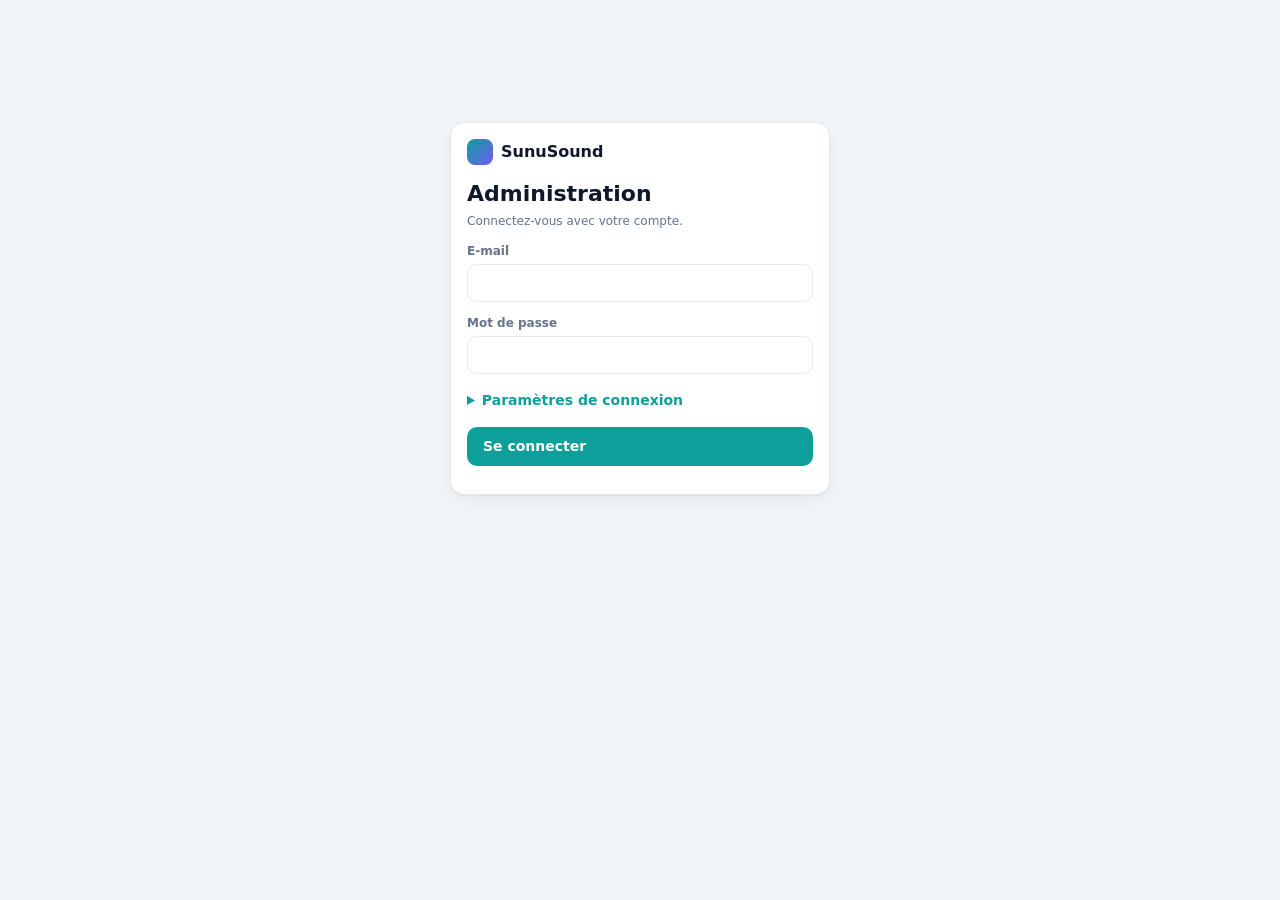
<file: app/admin/index.html>
<!doctype html><html lang="fr"><head><meta charset="utf-8"><meta name="viewport" content="width=device-width,initial-scale=1"><title>SunuSound · Mesures</title><link rel="stylesheet" href="admin.css"></head><body>
<script src="admin.js"></script>
<script>
boot({page:'mesures',roles:['tenant_admin','analyst'],ready:init});
const LAB={level_out_of_range:'Niveau hors plage plausible',inconsistent_levels:'Niveaux Lmin / LAeq / Lmax incohérents',timestamp_in_future:'Date dans le futur',measurement_too_old:'Mesure trop ancienne',gps_accuracy_too_low:'GPS trop imprécis',capture_too_short:'Capture trop courte',audio_saturation:'Micro saturé',moved_during_capture:'Déplacement pendant la mesure',uncalibrated_device:'Téléphone non calibré',neighbor_outlier:'Écart avec les zones voisines',insufficient_neighbors:'Peu de voisines pour comparer',low_score:'Score global trop bas',admin_override:"Décision d'un administrateur",peer_confirmed:'Confirmée par les analyseurs',peer_rejected:'Rejetée par les analyseurs',peer_adjusted_up:'Corrigée à la hausse (analyseurs)',peer_adjusted_down:'Corrigée à la baisse (analyseurs)'};
const SUBL={gps:'GPS',duration:'Durée',saturation:'Saturation',movement:'Immobilité',calibration:'Calibration',neighbor:'Voisines'};
const STL={pending:'En évaluation',indicative:'Indicative',rejected:'Rejetée',validated:'Validée'};
const Q={off:0,total:0,items:[],sel:new Set(),open:new Set(),st:['pending','indicative','rejected']};
const isAdmin=()=>A.me.role==='tenant_admin';
function init(){
 $('#main').innerHTML=`<h2>Validation des mesures</h2><div class="sub">Contrôlez la fiabilité des mesures envoyées par les contributeurs.</div>
 <div class="tabs"><button class="on" data-t="val">À vérifier</button><button data-t="stats">Statistiques</button></div>
 <section id="t-val"><div class="card"><div class="row"><div class="pills" id="pl">${Object.entries(STL).map(([k,v])=>`<button class="pill ${Q.st.includes(k)?'on':''}" data-st="${k}">${v}</button>`).join('')}</div><div class="sp"></div>
  <label class="f">Trier par<select id="f-sort"><option value="recent">Plus récentes</option><option value="score_asc">Score croissant</option><option value="score_desc">Score décroissant</option><option value="laeq_desc">Plus bruyantes</option></select></label>
  <label class="f">Par page<select id="f-size"><option>25</option><option selected>50</option><option>100</option><option>200</option></select></label><button class="btn" id="f-go">Appliquer</button></div>
  <details style="margin-top:8px"><summary>Plus de filtres</summary><div class="g4" style="margin-top:8px">
  <label class="f">Score min (0-1)<input id="f-smin" type="number" step="0.05" min="0" max="1"></label><label class="f">Score max (0-1)<input id="f-smax" type="number" step="0.05" min="0" max="1"></label>
  <label class="f">Téléphone<select id="f-cal"><option value="">Tous</option><option value="calibrated">Calibré</option><option value="uncalibrated">Non calibré</option></select></label>
  <label class="f">Décision<select id="f-eval"><option value="">Toutes</option><option value="auto">Automatique</option><option value="admin">Administrateur</option></select></label>
  <label class="f">Raison<select id="f-reason"><option value="">Toutes</option></select></label><label class="f">Zone (code H3)<input id="f-h3"></label>
  <label class="f">Du<input id="f-from" type="date"></label><label class="f">Au<input id="f-to" type="date"></label></div></details></div>
 <div class="card tw" style="padding:0"><table><thead><tr><th><input type="checkbox" id="all"></th><th>Date</th><th>Zone</th><th>Niveau</th><th>Fiabilité</th><th>Statut</th><th>Raisons</th><th>Décision</th><th class="adm"></th></tr></thead><tbody id="rows"></tbody></table></div>
 <div class="row" style="margin-top:10px"><span id="count" class="sub sp"></span><button class="btn sec sm" id="prev">← Précédent</button><button class="btn sec sm" id="next">Suivant →</button></div></section>
 <section id="t-stats" hidden></section>
 <div class="bulk" id="bulk" hidden><b id="b-count"></b><select id="b-status" style="width:auto"><option value="validated">Valider</option><option value="indicative">Marquer indicative</option><option value="rejected">Rejeter</option></select><input id="b-reason" placeholder="Motif (3 caractères min.)" style="flex:1;min-width:200px"><button class="btn" id="b-apply">Appliquer</button><button class="btn sec" id="b-release" title="Remet les mesures en évaluation automatique">Remettre en automatique</button><button class="btn gh" id="b-clear">Désélectionner</button></div>`;
 if(!isAdmin())$$('.adm').forEach(x=>x.remove());
 $$('.tabs button').forEach(b=>b.onclick=()=>{$$('.tabs button').forEach(x=>x.classList.toggle('on',x===b));$('#t-val').hidden=b.dataset.t!=='val';$('#t-stats').hidden=b.dataset.t!=='stats';if(b.dataset.t==='stats')loadStats();bulkUi()});
 $('#pl').onclick=e=>{const k=e.target.dataset.st;if(!k)return;Q.st=Q.st.includes(k)?Q.st.filter(x=>x!==k):[...Q.st,k];e.target.classList.toggle('on');Q.off=0;load()};
 $('#f-go').onclick=()=>{Q.off=0;load()};$('#prev').onclick=()=>{Q.off=Math.max(0,Q.off-+$('#f-size').value);load()};$('#next').onclick=()=>{Q.off+=+$('#f-size').value;load()};
 $('#all').onchange=e=>{Q.items.forEach(m=>e.target.checked?Q.sel.add(m.id):Q.sel.delete(m.id));$$('.sel').forEach(c=>c.checked=e.target.checked);bulkUi()};
 $('#rows').addEventListener('click',onRow);
 $('#b-apply').onclick=()=>{const r=$('#b-reason').value.trim();if(r.length<3)return toast('Indiquez un motif (3 caractères min.)',1);if(Q.sel.size>200)return toast('200 mesures maximum par action',1);apply([...Q.sel],$('#b-status').value,r)};
 $('#b-release').onclick=async()=>{try{const r=await api('/validation/release',{method:'POST',body:{ids:[...Q.sel]}});toast(r.released+' mesure(s) remise(s) en évaluation automatique');load()}catch(e){toast(e.message,1)}};
 $('#b-clear').onclick=()=>{Q.sel.clear();$$('.sel').forEach(c=>c.checked=false);bulkUi()};
 $('#s-days')&&0;loadReasons();load()}
async function loadReasons(){try{const s=await api('/validation/stats',{query:{days:30}});s.top_reasons.forEach(r=>$('#f-reason').append(new Option(`${LAB[r.code]||r.code} (${r.n})`,r.code)))}catch{}}
const filt=()=>({status:Q.st,min_score:$('#f-smin').value,max_score:$('#f-smax').value,calibration:$('#f-cal').value,evaluator:$('#f-eval').value,reason:$('#f-reason').value,h3_index:$('#f-h3').value.trim(),date_from:$('#f-from').value,date_to:$('#f-to').value,sort:$('#f-sort').value,limit:$('#f-size').value,offset:Q.off});
async function load(){try{const d=await api('/validation/queue',{query:filt()});Q.items=d.items;Q.total=d.total;Q.sel.clear();Q.open.clear();rows()}catch(e){toast(e.message,1)}}
const chip=s=>`<span class="chip ${s}">${STL[s]||s}</span>`;
function rows(){const size=+$('#f-size').value,b=$('#rows'),ad=isAdmin();
 b.innerHTML=Q.items.map(m=>{const rs=(m.reasons||[]).filter(r=>r.code!=='insufficient_neighbors').map(r=>`<span class="chip" title="${esc(r.reason||'')}">${esc(LAB[r.code]||r.code)}</span>`).join('')||'<span class="sub">—</span>';
  const sc=m.quality_score==null?'–':`${Math.round(m.quality_score*100)} %<div class="bt"><i style="width:${m.quality_score*100}%;background:var(--pr)"></i></div>`;
  const subs=Object.entries(m.sub_scores||{}).map(([k,v])=>`<div class="sub">${SUBL[k]||k}<b style="display:block;color:var(--tx)">${Math.round(v*100)} %</b></div>`).join('');
  const tech=[['Durée',`${m.effective_duration_seconds}/${m.duration_seconds} s`],['Précision GPS',Math.round(m.gps_accuracy_m)+' m'],['Saturation',(m.saturation_ratio*100).toFixed(1)+' %'],['Déplacement',Math.round(m.moved_distance_m)+' m'],['Lmin',m.lmin_db+' dB'],['Plage',m.day_part],['Contexte',m.noise_context||'—'],['Téléphone',m.calibration_status==='calibrated'?'Calibré':'Non calibré'],['Contributeur',m.contributor_token]].map(([k,v])=>`<div class="sub">${k}<b style="display:block;color:var(--tx)">${esc(v)}</b></div>`).join('');
  return `<tr class="r" data-id="${m.id}"><td><input type="checkbox" class="sel" ${Q.sel.has(m.id)?'checked':''}></td><td>${fd(m.measured_at)}</td><td title="${esc(m.h3_index)}">…${esc(m.h3_index.slice(-7))}</td><td><b>${m.laeq_db}</b> dB(A)<div class="sub">max ${m.lmax_db}</div></td><td style="min-width:90px">${sc}</td><td>${chip(m.quality_status)}</td><td>${rs}</td><td class="sub">${m.evaluator==='admin'?'Admin':m.evaluator==='peer'?'Analyseurs':'Auto'}</td>${ad?`<td style="white-space:nowrap"><button class="btn ok sm" data-a="validated" title="Valider">✓</button> <button class="btn wa sm" data-a="indicative" title="Indicative">~</button> <button class="btn er sm" data-a="rejected" title="Rejeter">✗</button></td>`:''}</tr>
  <tr data-det="${m.id}" hidden><td colspan="9" style="background:var(--bg)"><div class="g4">${subs}${tech}</div><div style="margin-top:8px">${(m.reasons||[]).map(r=>`<div class="sub"><b style="color:var(--tx)">${esc(LAB[r.code]||r.code)}</b> ${esc(r.reason||'')}${r.z!=null?' · écart '+r.z:''}</div>`).join('')}</div></td></tr>`}).join('')||`<tr><td colspan="9" class="empty">Aucune mesure pour ces filtres.</td></tr>`;
 $('#count').textContent=`${Q.total} mesure(s) · ${Math.min(Q.off+1,Q.total)}–${Math.min(Q.off+size,Q.total)}`;$('#prev').disabled=Q.off===0;$('#next').disabled=Q.off+size>=Q.total;$('#all').checked=false;bulkUi()}
function onRow(e){const tr=e.target.closest('tr.r');if(!tr)return;const id=tr.dataset.id;
 if(e.target.classList.contains('sel')){e.target.checked?Q.sel.add(id):Q.sel.delete(id);bulkUi();return}
 const a=e.target.closest('button[data-a]');if(a){const r=prompt('Motif de la décision (3 caractères min.)','Validation manuelle');if(r&&r.trim().length>=3)apply([id],a.dataset.a,r.trim());return}
 const d=$(`tr[data-det="${CSS.escape(id)}"]`);d.hidden=!d.hidden}
function bulkUi(){$('#bulk').hidden=!(isAdmin()&&!$('#t-val').hidden&&Q.sel.size>0);$('#b-count').textContent=Q.sel.size+' sélectionnée(s)'}
async function apply(ids,status,reason){try{const r=await api('/validation/bulk',{method:'POST',body:{ids,status,reason}});toast(r.updated+' mesure(s) mise(s) à jour');load()}catch(e){toast(e.message,1)}}
async function loadStats(){const el=$('#t-stats');el.innerHTML=`<div class="row" style="margin-top:14px"><label class="f">Période<select id="s-days"><option value="7">7 jours</option><option value="14" selected>14 jours</option><option value="30">30 jours</option><option value="90">90 jours</option></select></label></div><div id="s-body"></div>`;$('#s-days').onchange=statsBody;statsBody()}
async function statsBody(){const el=$('#s-body');let h='';
 try{const s=await api('/validation/stats',{query:{days:$('#s-days').value}});const col={validated:'#16a34a',indicative:'#d97706',rejected:'#dc2626',pending:'#64748b'};
  h+=`<div class="kpis">${Object.entries(s.totals).map(([k,v])=>kpi(STL[k],v)).join('')}${kpi('Décisions admin',s.admin_overrides)}${kpi('Bloquées > 5 min',s.pending_stuck)}</div>
  <div class="g2"><div class="card"><h3>Qualité par jour</h3>${s.days.map(d=>{const t=d.validated+d.indicative+d.rejected+d.pending;return `<div class="row" style="align-items:center;margin:4px 0;flex-wrap:nowrap"><span class="sub" style="width:80px">${d.date}</span><div style="flex:1">${Ch.stack(['validated','indicative','rejected','pending'].map(k=>({l:STL[k],v:d[k],c:col[k]})))}</div><span class="sub" style="width:36px;text-align:right">${t}</span></div>`}).join('')||'<div class="empty">Aucune donnée</div>'}</div>
  <div class="card"><h3>Raisons les plus fréquentes</h3>${Ch.bars(s.top_reasons.map(r=>({l:LAB[r.code]||r.code,v:r.n})))}</div></div>`}catch(e){h+=`<div class="empty">${esc(e.message)}</div>`}
 try{const q=await api('/quota/overview');h+=`<h4>Crédits et missions</h4><div class="kpis">${kpi('Utilisateurs avec solde',q.users)}${kpi('Solde moyen',q.avg_balance)}${kpi('Objectif moyen / jour',q.avg_daily_target)}${kpi('Besoin global',Math.round(q.context.need_global*100)+' %')}${kpi('Contributeurs actifs (7 j)',q.context.supply)}${kpi('Déficit de mesures',Math.round(q.context.deficit))}</div>`}catch{}
 try{const r=await api('/missions/ranking/active');h+=`<div class="card tw" style="padding:0"><div style="padding:14px"><h3 style="margin:0">Utilisateurs les plus actifs</h3></div><table><thead><tr><th>Pseudonyme</th><th>Score</th><th>Activité 14 j</th><th>Fiabilité</th><th>Missions réussies</th><th>Acceptation</th><th>En cours</th></tr></thead><tbody>${r.map(u=>`<tr><td>${esc(u.pseudonym)}</td><td>${Math.round(u.score*100)} %</td><td>${u.activity_14d}</td><td>${Math.round(u.reliability*100)} %</td><td>${Math.round(u.completion*100)} %</td><td>${Math.round(u.acceptance*100)} %</td><td>${u.load}</td></tr>`).join('')||'<tr><td colspan="7" class="empty">Aucun utilisateur éligible.</td></tr>'}</tbody></table></div>`}catch{}
 el.innerHTML=h}
</script></body></html>
</file>
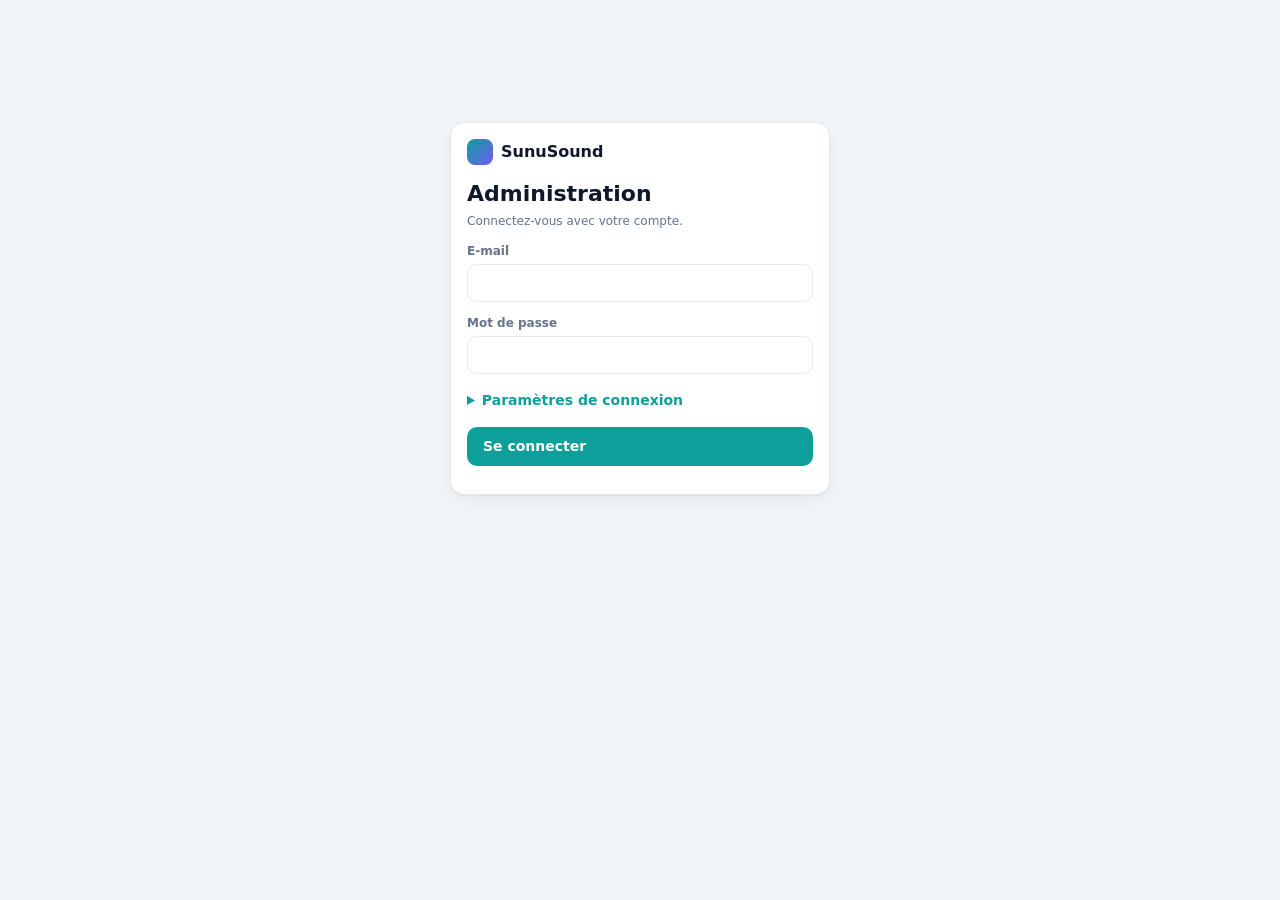
<file: app/admin/invitations.html>
<!doctype html><html lang="fr"><head><meta charset="utf-8"><meta name="viewport" content="width=device-width,initial-scale=1"><title>SunuSound · Invitations</title><link rel="stylesheet" href="admin.css"></head><body>
<script src="admin.js"></script>
<script>
boot({page:'invit',roles:['tenant_admin'],ready:init});
function init(){
 $('#main').innerHTML=`<h2>Invitations et analyseurs</h2><div class="sub">Invitez de nouveaux contributeurs et gérez les analyseurs de confiance.</div>
 <div class="card"><h3>Créer des codes d'invitation</h3><div class="row"><label class="f">Nombre de codes<input id="n" type="number" value="1" min="1" max="50" style="width:110px"></label><label class="f">Utilisations par code<input id="u" type="number" value="1" min="1" max="1000" style="width:130px"></label><label class="f">Valable (jours)<input id="d" type="number" value="30" min="1" max="365" style="width:110px"></label><label class="f sp">Note (facultatif)<input id="note" maxlength="120" placeholder="Ex : Campagne Thiès"></label><button class="btn" id="go">Créer</button></div></div>
 <div class="card tw" style="padding:0"><div style="padding:14px"><h3 style="margin:0">Codes d'invitation</h3></div><table><thead><tr><th>Code</th><th>Type</th><th>Utilisations</th><th>Expire</th><th>Statut</th><th>Note</th><th></th></tr></thead><tbody id="inv"></tbody></table></div>
 <div class="card tw" style="padding:0"><div style="padding:14px"><h3 style="margin:0">Analyseurs actifs</h3><div class="sub">Contributeurs fiables qui donnent leur avis sur les mesures proches.</div></div><table><thead><tr><th>Analyseur</th><th>Depuis</th><th>Avis (60 j)</th><th>Concordance</th><th>Suspendu jusqu'au</th><th></th></tr></thead><tbody id="an"></tbody></table></div>`;
 $('#go').onclick=async()=>{try{const r=await api('/account/invitations/admin',{method:'POST',body:{count:+$('#n').value,max_uses:+$('#u').value,ttl_days:+$('#d').value,note:$('#note').value||null}});toast(r.length+' code(s) créé(s) : '+r.map(i=>i.code).join(', '));loadInv()}catch(e){toast(e.message,1)}};
 $('#inv').onclick=async e=>{const id=e.target.dataset.id;if(!id||!confirm('Révoquer ce code ?'))return;try{await api('/account/invitations/'+id,{method:'DELETE'});loadInv()}catch(x){toast(x.message,1)}};
 $('#an').onclick=async e=>{try{if(e.target.dataset.s){await api('/analyst/admin/'+e.target.dataset.s+'/suspend',{method:'POST',body:{days:14}});toast('Suspendu 14 jours')}if(e.target.dataset.r){await api('/analyst/admin/'+e.target.dataset.r+'/reinstate',{method:'POST'});toast('Réintégré')}loadAn()}catch(x){toast(x.message,1)}};
 loadInv();loadAn()}
async function loadInv(){try{const l=await api('/account/invitations/all');$('#inv').innerHTML=l.map(i=>`<tr><td><b style="letter-spacing:.08em">${esc(i.code)}</b></td><td>${i.kind==='admin'?'Admin':'Contributeur'}</td><td>${i.uses}/${i.max_uses}</td><td>${fd(i.expires_at,0)}</td><td><span class="chip ${i.active?'active':'closed'}">${i.active?'Actif':'Inactif'}</span></td><td>${esc(i.note||'')}</td><td>${i.active?`<button class="btn er sm" data-id="${esc(i.id)}">Révoquer</button>`:''}</td></tr>`).join('')||'<tr><td colspan="7" class="empty">Aucune invitation.</td></tr>'}catch(e){toast(e.message,1)}}
async function loadAn(){try{const l=await api('/analyst/admin/list');$('#an').innerHTML=l.map(a=>`<tr><td><b>${esc(a.display_name)}</b><div class="sub">${esc(a.pseudonym)}</div></td><td>${fd(a.since,0)}</td><td>${a.votes}</td><td>${Math.round(a.agreement*100)} %</td><td>${fd(a.suspended_until,0)}</td><td style="white-space:nowrap"><button class="btn wa sm" data-s="${esc(a.user_id)}">Suspendre 14 j</button> <button class="btn sec sm" data-r="${esc(a.user_id)}">Réintégrer</button></td></tr>`).join('')||'<tr><td colspan="6" class="empty">Aucun analyseur.</td></tr>'}catch(e){toast(e.message,1)}}
</script></body></html>
</file>
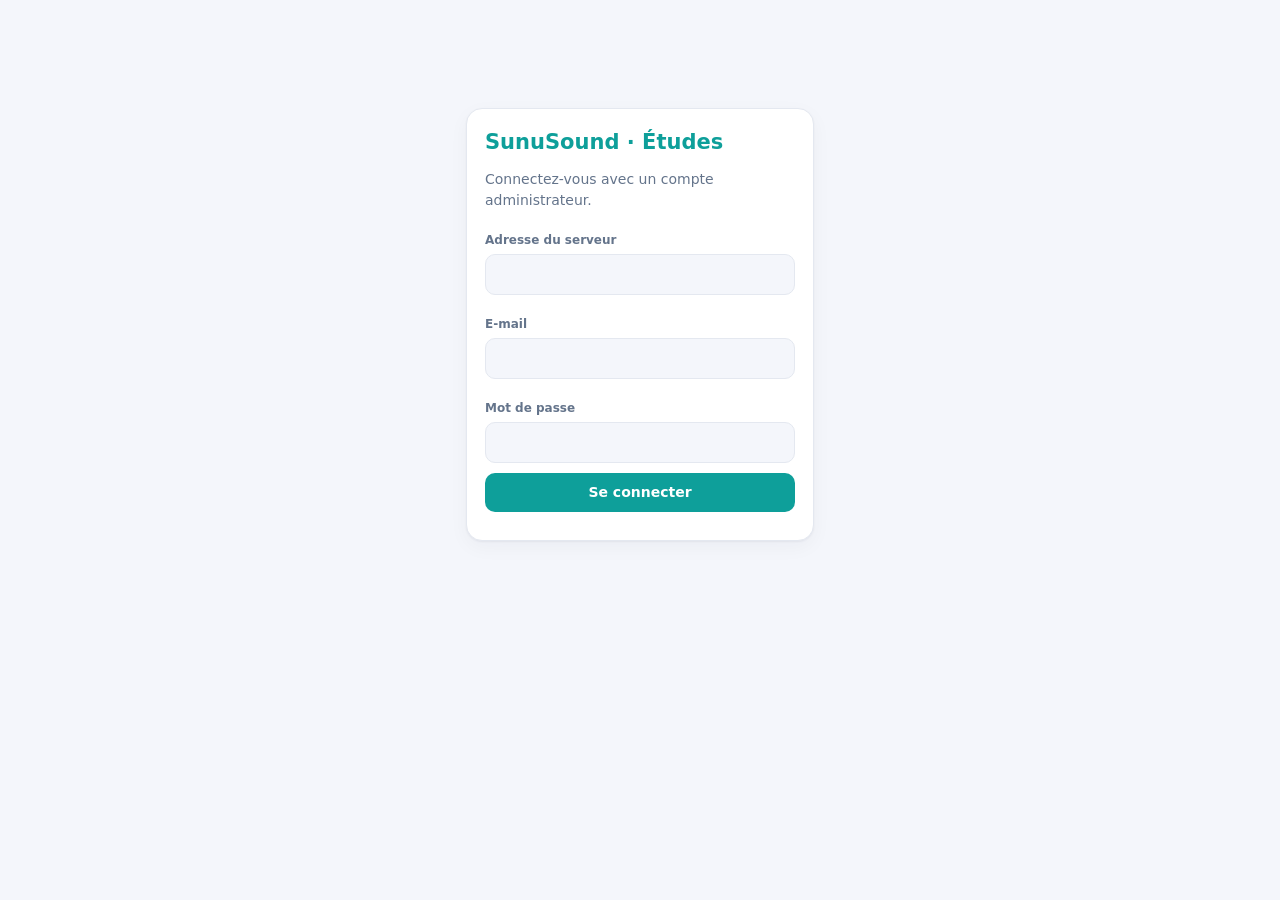
<file: app/admin/studies.html>
<!doctype html>
<html lang="fr"><head><meta charset="utf-8"><meta name="viewport" content="width=device-width,initial-scale=1">
<title>SunuSound · Études</title>
<style>
:root{--bg:#f4f6fb;--card:#fff;--tx:#0f172a;--mu:#64748b;--bd:#e4e8f0;--pr:#0e9f9a;--pr2:#0b7f7b;--prs:#0e9f9a14;--ok:#16a34a;--wa:#d97706;--er:#dc2626;--sh:0 1px 2px #0f172a0d,0 6px 20px #0f172a0a}
@media(prefers-color-scheme:dark){:root{--bg:#0b1116;--card:#141c24;--tx:#e8eef3;--mu:#8da0ad;--bd:#25313b;--prs:#0e9f9a22;--sh:0 1px 2px #0006}}
*{box-sizing:border-box}body{margin:0;font:14px/1.5 system-ui,Segoe UI,Roboto,sans-serif;background:var(--bg);color:var(--tx)}
h2,h3,h4{margin:0}.mu{color:var(--mu)}.sm{font-size:12px}.grow{flex:1 1 220px}.sp{flex:1}[hidden]{display:none!important}
.app{display:grid;grid-template-columns:236px 1fr;min-height:100vh}
.side{position:sticky;top:0;height:100vh;background:var(--card);border-right:1px solid var(--bd);padding:18px 14px;display:flex;flex-direction:column;gap:6px}
.brand{font-weight:800;font-size:17px;color:var(--pr);margin-bottom:12px}.brand small{display:block;color:var(--mu);font-weight:500;font-size:12px}
.side button,.side a{display:flex;gap:10px;align-items:center;border:0;background:none;padding:10px 12px;border-radius:10px;cursor:pointer;color:var(--mu);font:inherit;font-weight:600;text-decoration:none;text-align:left}
.side button.on{background:var(--prs);color:var(--pr)}.side button:hover,.side a:hover{background:var(--prs)}
.side .who{margin-top:auto;font-size:12px;color:var(--mu);display:flex;flex-direction:column;gap:6px}
main{padding:26px 30px 120px;max-width:1180px;width:100%}
@media(max-width:860px){.app{grid-template-columns:1fr}.side{position:static;height:auto;flex-direction:row;flex-wrap:wrap;align-items:center}.side .who{margin:0 0 0 auto;flex-direction:row;align-items:center}main{padding:16px 14px 120px}}
.card{background:var(--card);border:1px solid var(--bd);border-radius:16px;padding:18px;box-shadow:var(--sh);margin-top:16px}
.card h3{font-size:15px;margin-bottom:4px}.card>.mu{margin:0 0 12px}
.row{display:flex;flex-wrap:wrap;gap:12px;align-items:flex-end}.row>.f{flex:1 1 170px}.sb{justify-content:space-between;align-items:center}
.f{display:flex;flex-direction:column;gap:5px;margin-top:10px}.f>span{font-size:12px;font-weight:600;color:var(--mu)}.f small,.ck small{color:var(--mu);font-size:11.5px;font-weight:400}
input,select,textarea,button{font:inherit;color:inherit}
input,select,textarea{background:var(--bg);border:1px solid var(--bd);border-radius:10px;padding:9px 11px;width:100%;outline:none}
input:focus,select:focus,textarea:focus{border-color:var(--pr);box-shadow:0 0 0 3px var(--prs)}
textarea{resize:vertical}
.ck{display:flex;gap:9px;align-items:flex-start;cursor:pointer;margin-top:10px;font-size:13.5px}.ck input{width:auto;margin-top:3px;accent-color:var(--pr)}.ck span{display:flex;flex-direction:column}
.btn{border:0;border-radius:10px;padding:9px 16px;font-weight:700;cursor:pointer;background:var(--pr);color:#fff;white-space:nowrap}.btn:hover{background:var(--pr2)}
.btn.sec{background:var(--prs);color:var(--pr)}.btn.ghost{background:transparent;color:var(--mu);border:1px solid var(--bd)}.btn.danger{background:var(--er)}.btn.ok{background:var(--ok)}.btn.sm{padding:5px 10px;font-size:12px;border-radius:8px}.btn:disabled{opacity:.5}
.chip{display:inline-block;padding:2px 10px;border-radius:99px;font-size:12px;font-weight:700;background:var(--bd);color:var(--mu);margin:1px 3px 1px 0}
.chip.active,.chip.validated,.chip.granted,.chip.delivered{background:#16a34a1f;color:var(--ok)}.chip.paused,.chip.indicative,.chip.pending,.chip.entered{background:#d977061f;color:var(--wa)}.chip.closed,.chip.rejected,.chip.refused,.chip.revoked{background:#dc26261f;color:var(--er)}
.seg{display:flex;gap:4px;background:var(--card);border:1px solid var(--bd);padding:4px;border-radius:12px;flex-wrap:wrap}.seg button{border:0;background:none;padding:6px 14px;border-radius:9px;cursor:pointer;font-weight:600;color:var(--mu)}.seg button.on{background:var(--pr);color:#fff}
.grid{display:grid;grid-template-columns:repeat(auto-fill,minmax(290px,1fr));gap:14px;margin-top:16px}
.sc{background:var(--card);border:1px solid var(--bd);border-radius:16px;padding:16px;box-shadow:var(--sh);cursor:pointer;display:flex;flex-direction:column;gap:8px;transition:.15s}.sc:hover{border-color:var(--pr);transform:translateY(-2px)}
.bar{height:7px;background:var(--bd);border-radius:6px;overflow:hidden}.bar i{display:block;height:100%;background:var(--pr);border-radius:6px}
.empty{text-align:center;padding:50px 20px;color:var(--mu)}.empty b{display:block;font-size:17px;color:var(--tx);margin-bottom:6px}
.eh{display:flex;gap:14px;align-items:center;flex-wrap:wrap}.eh h2{font-size:22px}
.steps{display:flex;gap:6px;overflow:auto;margin-top:16px;border-bottom:1px solid var(--bd);padding-bottom:0}.steps button{border:0;background:none;padding:10px 14px;cursor:pointer;font-weight:600;color:var(--mu);border-bottom:3px solid transparent;white-space:nowrap}.steps button.on{color:var(--pr);border-bottom-color:var(--pr)}.steps i{font-style:normal;display:inline-grid;place-items:center;width:20px;height:20px;border-radius:50%;background:var(--bd);font-size:11px;margin-right:6px}
.steps button.on i{background:var(--pr);color:#fff}.steps .gap{width:1px;background:var(--bd);margin:6px 6px}
.page{border:2px solid var(--pr);border-radius:16px;padding:14px;margin-top:18px;background:var(--prs)}
.blk{background:var(--card);border:1px solid var(--bd);border-radius:14px;margin-top:12px}.bh{display:flex;gap:10px;align-items:center;padding:10px 14px;border-bottom:1px solid var(--bd);flex-wrap:wrap}.bh .bi{display:inline-grid;place-items:center;min-width:30px;height:30px;border-radius:9px;background:var(--prs);color:var(--pr);font-weight:800}.bb{padding:4px 16px 16px}
.bh select{width:auto;padding:4px 8px;font-size:12px}
.sub{font-weight:700;font-size:12px;color:var(--mu);margin:16px 0 6px;text-transform:uppercase;letter-spacing:.04em}
.sub2{background:var(--bg);border:1px dashed var(--bd);border-radius:12px;padding:12px;margin-top:10px}
.li{display:flex;gap:8px;align-items:center;margin-top:6px;flex-wrap:wrap}.li input[type=text],.li input:not([type]){flex:1 1 200px}.li .ck{margin:0;font-size:12px}
details.adv{margin-top:14px}details.adv>summary{cursor:pointer;color:var(--pr);font-weight:700;padding:4px 0}
.thumb{width:44px;height:44px;border-radius:8px;object-fit:cover;background:var(--bd)}
.savebar{position:fixed;left:0;right:0;bottom:0;background:var(--card);border-top:1px solid var(--bd);padding:12px 24px;display:flex;gap:12px;align-items:center;justify-content:center;z-index:30;box-shadow:0 -6px 20px #0f172a14}
.ov{position:fixed;inset:0;background:#0f172a88;display:grid;place-items:center;z-index:50;padding:16px}
.dlg{background:var(--card);border-radius:18px;padding:22px;max-width:520px;width:100%;max-height:90vh;overflow:auto;box-shadow:0 20px 60px #0006}.dlg.wide{max-width:860px}.dlg h3{font-size:18px;margin-bottom:8px}.acts{display:flex;gap:10px;justify-content:flex-end;margin-top:18px;flex-wrap:wrap}
.toast{position:fixed;right:18px;top:18px;background:var(--tx);color:var(--bg);padding:11px 16px;border-radius:12px;z-index:80;max-width:420px;box-shadow:var(--sh)}.toast.er{background:var(--er);color:#fff}
.pal{display:grid;grid-template-columns:repeat(auto-fill,minmax(200px,1fr));gap:10px}.pal button{border:1px solid var(--bd);background:var(--bg);border-radius:12px;padding:12px;text-align:left;cursor:pointer}.pal button:hover{border-color:var(--pr)}.pal b{display:block}.pal span{font-size:12px;color:var(--mu)}
.mg{display:grid;grid-template-columns:repeat(auto-fill,minmax(130px,1fr));gap:10px}.mg .it{border:2px solid var(--bd);border-radius:12px;padding:6px;cursor:pointer;text-align:center;font-size:12px}.mg .it:hover{border-color:var(--pr)}.mg img{width:100%;height:80px;object-fit:cover;border-radius:8px}.mg .vid{height:80px;display:grid;place-items:center;background:var(--bd);border-radius:8px}
table{width:100%;border-collapse:collapse}th,td{text-align:left;padding:9px 10px;border-bottom:1px solid var(--bd);vertical-align:top}th{font-size:11.5px;color:var(--mu);text-transform:uppercase;letter-spacing:.04em}
.tiles{display:grid;grid-template-columns:repeat(auto-fit,minmax(140px,1fr));gap:12px}.tile{background:var(--bg);border-radius:12px;padding:12px}.tile b{display:block;font-size:22px}.tile span{font-size:12px;color:var(--mu)}
.check li{list-style:none;margin:4px 0}.check{padding:0;margin:0}.ok-t{color:var(--ok)}.ko-t{color:var(--er)}
.phone{width:330px;max-width:100%;margin:auto;border:10px solid #1e293b;border-radius:34px;padding:16px;background:var(--card);max-height:70vh;overflow:auto}.phone .q{margin:14px 0}.phone .opt{border:1px solid var(--bd);border-radius:10px;padding:8px 10px;margin:5px 0}.pvimg{width:100%;border-radius:10px;margin:6px 0}
#login{max-width:380px;margin:12vh auto;padding:0 16px}#login .card{display:flex;flex-direction:column;gap:10px}
.hb{display:flex;gap:6px;flex-wrap:wrap}.hb label{display:flex;gap:4px;align-items:center;font-size:12px;border:1px solid var(--bd);border-radius:99px;padding:3px 10px;cursor:pointer}.hb input{width:auto;accent-color:var(--pr)}
</style></head><body>

<div id="login"><div class="card"><h2 style="color:var(--pr)">SunuSound · Études</h2><p class="mu" style="margin:0">Connectez-vous avec un compte administrateur.</p>
<label class="f"><span>Adresse du serveur</span><input id="l-api"></label>
<label class="f"><span>E-mail</span><input id="l-email" type="email" autocomplete="username"></label>
<label class="f"><span>Mot de passe</span><input id="l-pass" type="password" autocomplete="current-password"></label>
<button class="btn" id="l-go">Se connecter</button><div id="l-err" style="color:var(--er)"></div></div></div>

<div id="app" class="app" hidden>
<aside class="side"><div class="brand">SunuSound<small>Études &amp; sondages</small></div>
<button data-tab="studies" class="on">📋 Mes études</button><button data-tab="sponsors">🏢 Organisations</button><button data-tab="media">🖼 Médiathèque</button>
<a href="index.html">📈 Mesures</a><a href="surveys.html">🗂 Enquêtes</a><a href="invitations.html">✉ Invitations</a>
<div class="who"><span id="who"></span><button id="logout" class="btn ghost sm">Déconnexion</button></div></aside>
<main>
<section id="tab-studies"><div id="list"></div><div id="editor" hidden></div></section>
<section id="tab-sponsors" hidden></section>
<section id="tab-media" hidden></section>
</main></div>
<div id="modal" class="ov" hidden></div>
<div id="savebar" class="savebar" hidden><span>Vous avez des modifications non enregistrées.</span><button class="btn" data-act="save">Enregistrer</button></div>

<script>
const $=(s,r=document)=>r.querySelector(s),$$=(s,r=document)=>[...r.querySelectorAll(s)];
const esc=s=>String(s??'').replace(/[&<>"']/g,c=>({'&':'&amp;','<':'&lt;','>':'&gt;','"':'&quot;',"'":'&#39;'}[c]));
const toast=(m,er)=>{const t=document.createElement('div');t.className='toast'+(er?' er':'');t.textContent=m;document.body.append(t);setTimeout(()=>t.remove(),er?7000:3500)};
const fd=s=>s?new Date(s).toLocaleString('fr-FR',{dateStyle:'short',timeStyle:'short'}):'—';
const clone=o=>JSON.parse(JSON.stringify(o));
const getP=(o,p)=>p.split('.').reduce((a,k)=>a==null?a:a[k],o);
const setP=(o,p,v)=>{const k=p.split('.'),l=k.pop();k.reduce((a,x)=>a[x],o)[l]=v};
const arr=p=>{let a=getP(E,p);if(!a){setP(E,p,[]);a=getP(E,p)}return a};
const mv=(a,i,d)=>{const j=i+d;if(j<0||j>=a.length)return;[a[i],a[j]]=[a[j],a[i]]};
const toLoc=iso=>{if(!iso)return'';const d=new Date(iso),p=n=>String(n).padStart(2,'0');return `${d.getFullYear()}-${p(d.getMonth()+1)}-${p(d.getDate())}T${p(d.getHours())}:${p(d.getMinutes())}`};
const merge=(d,s)=>{if(s==null)return clone(d);const o={...d};for(const k of Object.keys(s)){const a=d[k],b=s[k];o[k]=(a&&typeof a==='object'&&!Array.isArray(a)&&b&&typeof b==='object'&&!Array.isArray(b))?merge(a,b):b}return o};
const S={base:localStorage.getItem('ss_api')||'https://soundmaps.rhmanager.site/api/v1',access:sessionStorage.getItem('ss_at'),refresh:sessionStorage.getItem('ss_rt'),me:null,meta:null,sponsors:[],assets:[],studies:[],filter:'all',q:''};
let E=null,refreshing=null,MCB=null,PMCB=null;const thumbs={};

// ================= API
const saveTokens=(a,r)=>{S.access=a;S.refresh=r;sessionStorage.setItem('ss_at',a);sessionStorage.setItem('ss_rt',r)};
const logout=()=>{S.access=S.refresh=null;sessionStorage.clear();$('#app').hidden=true;$('#login').hidden=false};
async function refreshTokens(){if(!S.refresh)return false;refreshing||=fetch(S.base+'/auth/refresh',{method:'POST',headers:{'Content-Type':'application/json'},body:JSON.stringify({refresh_token:S.refresh})}).then(async r=>{if(!r.ok)return false;const d=await r.json();saveTokens(d.access_token,d.refresh_token);return true}).catch(()=>false).finally(()=>refreshing=null);return refreshing}
async function raw(path,{method='GET',body,query,form}={},retry=true){
 const url=new URL(S.base+path);for(const[k,v]of Object.entries(query||{})){if(Array.isArray(v))v.forEach(x=>url.searchParams.append(k,x));else if(v!==''&&v!=null)url.searchParams.set(k,v)}
 let r;try{r=await fetch(url,{method,headers:{...(body?{'Content-Type':'application/json'}:{}),Authorization:'Bearer '+S.access},body:form||(body?JSON.stringify(body):undefined)})}catch{throw new Error('Serveur injoignable. Vérifiez votre connexion.')}
 if(r.status===401&&retry&&await refreshTokens())return raw(path,{method,body,query,form},false);
 if(r.status===401){logout();throw new Error('Session expirée, reconnectez-vous.')}return r}
async function api(path,o){const r=await raw(path,o);const d=await r.json().catch(()=>null);if(!r.ok)throw new Error(friendly(d,r.status));return d}
async function download(path,query,name){const r=await raw(path,{query});if(!r.ok)throw new Error('Téléchargement impossible');const u=URL.createObjectURL(await r.blob());const a=document.createElement('a');a.href=u;a.download=name;a.click();setTimeout(()=>URL.revokeObjectURL(u),5000)}
async function loadThumbs(root){for(const img of $$('img[data-asset]',root)){const id=img.dataset.asset;try{thumbs[id]??=URL.createObjectURL(await(await raw('/study-assets/'+id)).blob());img.src=thumbs[id]}catch{}}}

// ================= Messages d'erreur lisibles
const ERR={invalid_credentials:'Identifiants incorrects.',insufficient_role:'Droits insuffisants.',study_not_found:'Étude introuvable.',sponsor_not_found:'Organisation introuvable.',sponsor_inactive:"L'organisation est désactivée.",sponsor_has_studies:"Cette organisation a des études : impossible de la supprimer.",end_date_required_in_future:'Indiquez une date de clôture située dans le futur pour publier.',study_not_deletable:'Seul un brouillon sans réponse peut être supprimé.',asset_in_use:'Ce média est utilisé : retirez-le d\'abord.',unsupported_media:'Format non accepté (JPEG, PNG, WebP, GIF, MP4, WebM).',media_too_large:'Fichier trop volumineux.',not_a_lottery:"Cette étude n'est pas un tirage au sort.",already_drawn:'Le tirage a déjà eu lieu.',invalid_transition:'Action impossible dans l\'état actuel.',definition_required:'Le questionnaire est vide.',
 text_required:'le texte est vide',bad_options:'il faut au moins 2 réponses différentes',bad_columns:'il faut au moins 2 colonnes',bad_rows:'il faut au moins 1 ligne',bad_items:'il faut au moins 1 produit',bad_criteria:'critères invalides',bad_scale:"l'échelle doit couvrir 2 à 11 valeurs",bad_stars:'entre 3 et 10 étoiles',bad_slider:'le minimum doit être inférieur au maximum',bad_bounds:'le minimum dépasse le maximum',media_required:'ajoutez une image ou une vidéo',duplicate_block:'identifiant en double',no_question:'ajoutez au moins une question',condition_unknown_question:"une condition s'appuie sur une question qui n'existe plus ou qui vient après",study_too_large:'questionnaire trop long',reward_label_required:'donnez un nom à la récompense',reward_amount_required:'indiquez le montant de la récompense',lottery_winners_required:'indiquez le nombre de gagnants',bad_value:'une valeur de critère est vide',bad_operator:'opérateur invalide',unknown_attribute:'critère inconnu',media_needs_asset_or_url:'média invalide',screen_not_allowed:'filtre non disponible pour ce type',attention_not_allowed:'contrôle non disponible pour ce type'};
function blockLabel(key){let n=0;for(const p of E?.definition?.pages||[])for(const b of p.blocks){if(ANSW.has(b.kind))n++;if(b.key===key)return ANSW.has(b.kind)?`Question ${n}`:(KINDS[b.kind]||[])[1]||key}return key}
function explain(e){const m=String(e).match(/([a-z_]+)(?::([\w\-.]+))?\s*$/);if(!m)return String(e);const t=ERR[m[1]];if(!t)return String(e).replace(/^.*?:\s*/,'');return (m[2]?blockLabel(m[2])+' : ':'')+t}
function friendly(d,status){const x=d?.detail;if(typeof x==='string')return ERR[x]||x;
 if(x&&x.code){let m=ERR[x.code]||x.code;if(x.errors&&x.errors.length)m=({invalid_definition:'Questionnaire incomplet',invalid_targeting:'Public visé invalide',invalid_reward:'Récompense invalide',invalid_privacy:'Confidentialité invalide'}[x.code]||m)+' — '+x.errors.map(explain).join(' ; ');return m}
 if(Array.isArray(x))return x.map(e=>e.msg).join(' ; ');return 'Erreur '+status}

// ================= Fenêtres
function modal(html,wide){const o=$('#modal');o.innerHTML=`<div class="dlg ${wide?'wide':''}">${html}</div>`;o.hidden=false}
function closeModal(){const o=$('#modal');o.hidden=true;o.innerHTML='';MCB=null;PMCB=null}
$('#modal').addEventListener('mousedown',e=>{if(e.target.id==='modal')closeModal()});
function confirmBox(title,msg,ok='Confirmer',danger){return new Promise(res=>{modal(`<h3>${title}</h3><div>${msg}</div><div class="acts"><button class="btn ghost" data-act="mx" data-v="0">Annuler</button><button class="btn ${danger?'danger':''}" data-act="mx" data-v="1">${ok}</button></div>`);MCB=res})}

// ================= Connexion
$('#l-api').value=S.base;
$('#l-go').onclick=async()=>{$('#l-err').textContent='';S.base=$('#l-api').value.trim().replace(/\/+$/,'');localStorage.setItem('ss_api',S.base);
 try{const r=await fetch(S.base+'/auth/login',{method:'POST',headers:{'Content-Type':'application/json'},body:JSON.stringify({email:$('#l-email').value.trim(),password:$('#l-pass').value})});const d=await r.json().catch(()=>({}));
 if(!r.ok)throw new Error(friendly(d,r.status));saveTokens(d.access_token,d.refresh_token);await start()}catch(e){$('#l-err').textContent=e.message}};
$('#l-pass').addEventListener('keydown',e=>{if(e.key==='Enter')$('#l-go').click()});
$('#logout').onclick=async()=>{try{await api('/auth/logout',{method:'POST',body:{refresh_token:S.refresh}})}catch{}logout()};
async function start(){S.me=await api('/users/me');if(S.me.role!=='tenant_admin'){logout();throw new Error('Réservé aux administrateurs.')}
 $('#who').textContent=S.me.pseudonym;$('#login').hidden=true;$('#app').hidden=false;S.meta=await api('/study-admin/meta');await Promise.all([loadSponsors(),loadAssets()]);await loadStudies()}
$$('.side button[data-tab]').forEach(b=>b.onclick=()=>goTab(b.dataset.tab));
async function goTab(t){if(E?._dirty&&!await confirmBox('Quitter sans enregistrer ?','Vos modifications seront perdues.','Quitter',true))return;
 if(E){E=null;touch(false)}$$('.side button[data-tab]').forEach(x=>x.classList.toggle('on',x.dataset.tab===t));['studies','sponsors','media'].forEach(x=>$('#tab-'+x).hidden=x!==t);
 if(t==='studies'){$('#editor').hidden=true;$('#list').hidden=false;loadStudies()}if(t==='sponsors')renderSponsors();if(t==='media')renderMedia()}
window.addEventListener('beforeunload',e=>{if(E?._dirty){e.preventDefault();e.returnValue=''}});

// ================= Médiathèque
async function loadAssets(){S.assets=await api('/study-admin/assets')}
function renderMedia(){const el=$('#tab-media');
 el.innerHTML=`<div class="eh"><h2>Médiathèque</h2><span class="sp"></span><label class="btn">＋ Ajouter un fichier<input type="file" id="md-file" accept="image/*,video/mp4,video/webm" hidden></label></div>
 <p class="mu">Images (JPEG, PNG, WebP, GIF) et vidéos (MP4, WebM) utilisables dans vos questionnaires et sur les fiches des organisations.</p>
 <div class="grid">${S.assets.map(a=>`<div class="sc" style="cursor:default">${a.kind==='image'?`<img data-asset="${a.id}" style="width:100%;height:130px;object-fit:cover;border-radius:10px;background:var(--bd)">`:'<div class="mg"><div class="vid" style="height:130px">▶ vidéo</div></div>'}<b>${esc(a.name)}</b><span class="mu sm">${a.kind==='image'?'Image':'Vidéo'} · ${Math.round(a.size_bytes/1024)} Ko</span><div class="row"><button class="btn sm sec" data-act="copy-id" data-id="${a.id}">Copier l'identifiant</button><button class="btn sm ghost" data-act="asset-del" data-id="${a.id}">Supprimer</button></div></div>`).join('')||'<div class="empty" style="grid-column:1/-1"><b>Aucun média</b>Ajoutez votre première image ou vidéo.</div>'}</div>`;
 loadThumbs(el);$('#md-file').onchange=e=>uploadAsset(e.target.files[0])}
async function uploadAsset(f,after){if(!f)return;const form=new FormData();form.append('file',f);
 try{const r=await raw('/study-admin/assets',{method:'POST',form});const d=await r.json().catch(()=>null);if(!r.ok)throw new Error(friendly(d,r.status));toast('Média ajouté');await loadAssets();if(after)after(d);else renderMedia()}catch(e){toast(e.message,1)}}
function pickMedia(cb,kind){PMCB=cb;modal(`<h3>Choisir un média</h3><div class="row"><label class="btn sec">⬆ Envoyer un fichier<input type="file" id="pm-file" accept="image/*,video/mp4,video/webm" hidden></label>
 <label class="f grow" style="margin:0"><span>ou coller l'adresse d'une image (https://…)</span><input id="pm-url" placeholder="https://"></label><button class="btn sm" data-act="pm-url" style="margin-bottom:2px">Utiliser</button></div>
 <div class="sub">Ma médiathèque</div><div class="mg">${S.assets.filter(a=>!kind||a.kind===kind).map(a=>`<div class="it" data-act="pm-pick" data-id="${a.id}">${a.kind==='image'?`<img data-asset="${a.id}">`:'<div class="vid">▶</div>'}${esc(a.name)}</div>`).join('')||'<span class="mu">Médiathèque vide.</span>'}</div><div class="acts"><button class="btn ghost" data-act="mx">Fermer</button></div>`,true);
 loadThumbs($('#modal'));$('#pm-file').onchange=e=>uploadAsset(e.target.files[0],d=>{const m=PMCB;closeModal();m&&m({asset_id:d.id,kind:d.kind})})}

// ================= Organisations
async function loadSponsors(){S.sponsors=await api('/study-admin/sponsors')}
function renderSponsors(){const el=$('#tab-sponsors');
 el.innerHTML=`<div class="eh"><h2>Organisations</h2><span class="sp"></span><button class="btn" data-act="sp-edit">＋ Nouvelle organisation</button></div><p class="mu">Les entreprises, ONG ou services qui commandent les études. Leur fiche est visible des participants.</p>
 <div class="grid">${S.sponsors.map(s=>`<div class="sc" data-act="sp-edit" data-id="${s.id}"><div class="row" style="flex-wrap:nowrap;align-items:center">${s.logo_asset_id?`<img class="thumb" data-asset="${s.logo_asset_id}">`:'<div class="thumb" style="display:grid;place-items:center;font-size:20px">🏢</div>'}<div class="grow"><b>${esc(s.name)}</b><div class="mu sm">${esc(s.tagline||'')}</div></div></div>
 <div><span class="chip">${esc((S.meta.sponsor_kinds.find(k=>k.value===s.kind)||{}).label||s.kind)}</span>${s.verified?'<span class="chip active">✓ Vérifiée</span>':''}${s.active?'':'<span class="chip closed">Désactivée</span>'}</div><span class="mu sm">${esc(s.city||'')} · ${s.studies} étude(s)</span></div>`).join('')||'<div class="empty" style="grid-column:1/-1"><b>Aucune organisation</b>Créez la première pour pouvoir lancer une étude.</div>'}</div>`;loadThumbs(el)}
function spModal(sp){const v=sp||{kind:'company',active:true,activities:[],facts:{}};const i=(id,l,val,ph='')=>`<label class="f"><span>${l}</span><input id="sp-${id}" value="${esc(val??'')}" placeholder="${esc(ph)}"></label>`;
 const ao=sel=>'<option value="">— Aucun —</option>'+S.assets.filter(a=>a.kind==='image').map(a=>`<option value="${a.id}" ${a.id===sel?'selected':''}>${esc(a.name)}</option>`).join('');
 modal(`<h3>${sp?'Modifier':'Nouvelle'} organisation</h3><div class="row"><label class="f"><span>Type</span><select id="sp-kind">${S.meta.sponsor_kinds.map(k=>`<option value="${k.value}" ${k.value===v.kind?'selected':''}>${esc(k.label)}</option>`).join('')}</select></label>${i('name','Nom *',v.name,'Ex : Orange Sénégal')}</div>
 ${i('tagline','Phrase d\'accroche',v.tagline)}<label class="f"><span>Présentation</span><textarea id="sp-description" rows="3">${esc(v.description||'')}</textarea></label>
 <div class="row">${i('sector','Secteur',v.sector)}${i('city','Ville',v.city)}${i('country','Pays',v.country)}</div><div class="row">${i('website','Site web',v.website,'https://')}${i('contact','Contact public',v.contact_public)}</div>
 <div class="row"><label class="f"><span>Logo</span><select id="sp-logo">${ao(v.logo_asset_id)}</select></label><label class="f"><span>Image de couverture</span><select id="sp-cover">${ao(v.cover_asset_id)}</select></label></div>
 ${i('act','Activités (séparées par des virgules)',(v.activities||[]).join(', '))}
 <div class="sub">Informations de présentation</div><div id="facts">${Object.entries(v.facts||{}).map(([k,x])=>factRow(k,x)).join('')}</div><button class="btn sm sec" data-act="fact-add" style="margin-top:8px">+ Ajouter une information</button>
 <label class="ck"><input type="checkbox" id="sp-verified" ${v.verified?'checked':''}><span>Organisation vérifiée</span></label><label class="ck"><input type="checkbox" id="sp-active" ${v.active!==false?'checked':''}><span>Active (peut lancer des études)</span></label>
 <div class="acts">${sp?'<button class="btn danger sm" data-act="sp-del" data-id="'+sp.id+'">Supprimer</button><span class="sp"></span>':''}<button class="btn ghost" data-act="mx">Annuler</button><button class="btn" data-act="sp-save" data-id="${sp?sp.id:''}">Enregistrer</button></div>`,true)}
const factRow=(k='',v='')=>`<div class="li factrow"><input placeholder="Titre (ex : Fondée en)" value="${esc(k)}"><input placeholder="Valeur (ex : 1998)" value="${esc(v)}"><button class="btn sm ghost" data-act="fact-del">✕</button></div>`;
async function spSave(id){const facts={};$$('.factrow').forEach(r=>{const [a,b]=$$('input',r);if(a.value.trim()&&b.value.trim())facts[a.value.trim()]=b.value.trim()});
 const g=x=>$('#sp-'+x).value.trim()||null;const b={kind:$('#sp-kind').value,name:$('#sp-name').value.trim(),tagline:g('tagline'),description:g('description'),sector:g('sector'),city:g('city'),country:g('country'),website:g('website'),contact_public:g('contact'),logo_asset_id:$('#sp-logo').value||null,cover_asset_id:$('#sp-cover').value||null,activities:$('#sp-act').value.split(',').map(x=>x.trim()).filter(Boolean),facts,verified:$('#sp-verified').checked,active:$('#sp-active').checked};
 if(b.name.length<2)return toast('Indiquez le nom de l\'organisation.',1);
 await api(id?'/study-admin/sponsors/'+id:'/study-admin/sponsors',{method:id?'PATCH':'POST',body:b});toast('Organisation enregistrée');closeModal();await loadSponsors();renderSponsors()}

// ================= Liste des études
const STL={draft:'Brouillon',active:'En cours',paused:'En pause',closed:'Terminée'};
async function loadStudies(){S.studies=await api('/study-admin/studies');renderList()}
function renderList(){const f=S.filter,q=S.q.toLowerCase();const list=S.studies.filter(s=>(f==='all'||s.status===f)&&(!q||(s.title+s.sponsor_name).toLowerCase().includes(q)));
 const cnt=k=>k==='all'?S.studies.length:S.studies.filter(s=>s.status===k).length;
 $('#list').innerHTML=`<div class="eh"><h2>Mes études</h2><span class="sp"></span><button class="btn" data-act="st-new">＋ Nouvelle étude</button></div>
 <div class="row sb" style="margin-top:14px"><div class="seg">${[['all','Toutes'],['draft','Brouillons'],['active','En cours'],['paused','En pause'],['closed','Terminées']].map(([k,l])=>`<button data-act="st-filter" data-v="${k}" class="${f===k?'on':''}">${l} (${cnt(k)})</button>`).join('')}</div><input id="st-q" placeholder="🔍 Rechercher…" value="${esc(S.q)}" style="max-width:260px"></div>
 <div class="grid">${list.map(s=>{const p=s.quota_total?Math.min(100,s.responses/s.quota_total*100):0;return `<div class="sc" data-act="st-open" data-id="${s.id}"><div class="row sb"><span class="chip ${s.status}">${STL[s.status]}</span><span class="mu sm">${esc(s.kind_label)}</span></div><b style="font-size:16px">${esc(s.title)}</b><span class="mu sm">${esc(s.sponsor_name||'')}</span>
 <div>${s.quota_total?`<div class="row sb sm"><span>${s.responses} réponse(s)</span><span class="mu">objectif ${s.quota_total}</span></div><div class="bar"><i style="width:${p}%"></i></div>`:`<span class="sm">${s.responses} réponse(s)</span>`}</div>
 <div class="mu sm">${s.ends_at?'Clôture le '+fd(s.ends_at):'Pas de date de clôture'}${s.reward&&s.reward.enabled?' · 🎁 Récompense':''}</div></div>`}).join('')||`<div class="empty" style="grid-column:1/-1"><b>${S.studies.length?'Aucun résultat':'Bienvenue !'}</b>${S.studies.length?'Essayez un autre filtre.':'Créez votre première étude en quelques minutes : présentation, questions, public visé, récompense.'}</div>`}</div>`;
 $('#st-q').oninput=e=>{S.q=e.target.value;const c=e.target.selectionStart;renderList();const n=$('#st-q');n.focus();n.setSelectionRange(c,c)}}

// ================= Modèle d'étude
const ANSW=new Set(['single_choice','multi_choice','yes_no','number','slider','scale','stars','nps','text','long_text','ranking','matrix','date','product_rating']);
const SCR=new Set(['single_choice','multi_choice','yes_no','number','slider','scale','stars','nps']),ATT=new Set(['single_choice','yes_no','number','scale','stars','nps']);
const KINDS={single_choice:['◉','Choix unique','Une seule réponse parmi une liste'],multi_choice:['☑','Choix multiple','Plusieurs réponses possibles'],yes_no:['✓','Oui / Non','Question fermée simple'],number:['#','Nombre','Âge, quantité, prix…'],slider:['⇄','Curseur','Choisir une valeur sur une barre'],scale:['▤','Échelle de notes','Ex : de 1 (pas du tout) à 5 (tout à fait)'],stars:['★','Étoiles','Note en étoiles'],nps:['☺','Recommandation 0 à 10','Probabilité de recommander'],text:['Aa','Réponse courte','Une ligne de texte'],long_text:['¶','Réponse longue','Commentaire libre'],ranking:['↕','Classement','Ordonner des options'],matrix:['▦','Grille','Plusieurs lignes, mêmes colonnes'],date:['📅','Date','Choisir une date'],product_rating:['🛍','Notation de produits','Noter des produits selon des critères'],info:['ℹ','Texte d\'information','Message sans réponse'],media:['🖼','Image ou vidéo','Montrer un visuel']};
const DEF_T={include:[],exclude:[],geo:null,strict_unknown:false,min_reliability:0,sampling:{mode:'open',oversample:null,max_invites:null}};
const DEF_R={enabled:false,kind:'points',mode:'guaranteed',label:'',description:'',amount:0,unit:'',winners:0,validation:'auto',budget_total:null,max_rewarded:null,conditions:{min_status:'validated',min_score:0.7,require_attention:true,min_account_age_days:0,min_reliability:0,auto_grant_score:0.8},forfeit:{claim_deadline_days:null,revoke_on_admin_reject:true,revoke_on_fraud:true,notes:''},delivery:{requires_contact:false,contact_label:'Numéro Wave / Orange Money',instructions:'',valid_until:null}};
const DEF_P={share_profile:[],collect_contact:false,contact_purpose:''};
const DEFB={single_choice:{options:[{value:'o1',label:'Option 1'},{value:'o2',label:'Option 2'}]},multi_choice:{options:[{value:'o1',label:'Option 1'},{value:'o2',label:'Option 2'}]},ranking:{options:[{value:'o1',label:'Option 1'},{value:'o2',label:'Option 2'},{value:'o3',label:'Option 3'}]},matrix:{options:[{value:'o1',label:'Pas d\'accord'},{value:'o2',label:'Neutre'},{value:'o3',label:'D\'accord'}],rows:[{value:'r1',label:'Ligne 1'}]},product_rating:{items:[{key:'p1',label:'Produit 1',media:[]}],criteria:[{value:'overall',label:'Note globale'}],min:1,max:5},scale:{min:1,max:5},stars:{max:5},slider:{min:0,max:100,step:1}};
const newStudy=()=>({_tab:'gen',_new:1,sponsor_id:S.sponsors[0]?.id||'',kind:'survey',title:'',summary:null,description:null,terms:null,cover_asset_id:null,starts_at:null,ends_at:null,quota_total:0,estimated_minutes:5,tags:[],status:'draft',targeting:clone(DEF_T),reward:clone(DEF_R),privacy:clone(DEF_P),definition:{intro:null,outro:null,pages:[{key:'p1',title:null,blocks:[mkBlock('single_choice','q1')]}],show_progress:true,allow_back:true}});
function norm(){if(E._n)return;E.targeting=merge(DEF_T,E.targeting);E.reward=merge(DEF_R,E.reward);E.privacy=merge(DEF_P,E.privacy);E.tags=E.tags||[];
 const d=E.definition=E.definition||{pages:[]};d.pages=(d.pages||[]).map(p=>({...p,blocks:p.blocks||[]}));if(d.show_progress==null)d.show_progress=true;if(d.allow_back==null)d.allow_back=true;E._n=1}
function nk(pre){const used=new Set(E.definition.pages.flatMap(p=>[p.key,...p.blocks.map(b=>b.key)]));let i=1;while(used.has(pre+i))i++;return pre+i}
function mkBlock(k,key){const b={key:key||nk('q'),kind:k,text:'',required:true,media:[]};Object.assign(b,clone(DEFB[k]||{}));if(k==='media'){b.media=[]}return b}
function setKind(b,k){const keep={key:b.key,text:b.text,help:b.help,required:b.required!==false,media:b.media||[],show_if:b.show_if};Object.keys(b).forEach(x=>delete b[x]);Object.assign(b,keep,{kind:k},clone(DEFB[k]||{}))}
const uniq=(list,prop,pre)=>{const u=new Set((list||[]).map(x=>x[prop]));let i=1;while(u.has(pre+i))i++;return pre+i};
const allBlocks=()=>E.definition.pages.flatMap(p=>p.blocks);
function qIndex(){const m={};let n=0;for(const b of allBlocks())if(ANSW.has(b.kind))m[b.key]=++n;return m}
function prevQs(pi,bi){const out=[];E.definition.pages.forEach((p,i)=>{if(i>pi)return;p.blocks.forEach((b,j)=>{if((i<pi||j<bi)&&ANSW.has(b.kind))out.push(b)})});return out}
const findB=k=>allBlocks().find(b=>b.key===k);
function touch(v=true){if(E)E._dirty=v;$('#savebar').hidden=!(E&&E._dirty)}

// ================= Constructeurs de champs
const fmt=(v,t)=>t==='csv'?(v||[]).join(', '):t==='dt'?toLoc(v):t==='pct'?(v==null?'':Math.round(v*100)):(v==null?'':v);
function parse(t,r,el){switch(t){case'n':return r===''?null:Number(r);case'n0':return r===''?0:Number(r);case'i':return r===''?null:Math.round(Number(r));case'i0':return r===''?0:Math.round(Number(r));case'pct':return r===''?0:Math.min(1,Math.max(0,Number(r)/100));case's':return r.trim()===''?null:r;case'b':return el.checked;case'csv':return r.split(',').map(x=>x.trim()).filter(Boolean);case'dt':return r?new Date(r).toISOString():null;default:return r}}
const V=(p,t)=>esc(fmt(getP(E,p),t));
const F=(l,inner,hint,cls='')=>`<label class="f ${cls}"><span>${l}</span>${inner}${hint?`<small>${hint}</small>`:''}</label>`;
const inp=(l,p,o={})=>F(l,`<input type="${o.type||'text'}" data-p="${p}" data-t="${o.t||'s'}" value="${V(p,o.t||'s')}" placeholder="${esc(o.ph||'')}" ${o.attr||''}>`,o.hint,o.cls);
const num=(l,p,o={})=>inp(l,p,{...o,type:'number',t:o.t||'n',attr:'step="any" '+(o.attr||'')});
const dtf=(l,p,o={})=>inp(l,p,{...o,type:'datetime-local',t:'dt'});
const txt=(l,p,o={})=>F(l,`<textarea data-p="${p}" data-t="${o.t||'s'}" rows="${o.rows||3}" placeholder="${esc(o.ph||'')}">${V(p,o.t||'s')}</textarea>`,o.hint,o.cls);
const sel=(l,p,opts,o={})=>{const cur=getP(E,p);return F(l,`<select data-p="${p}" data-t="${o.t||'S'}" ${o.r?'data-r="1"':''}>${opts.map(([v,n])=>`<option value="${esc(v)}" ${String(cur??'')===String(v)?'selected':''}>${esc(n)}</option>`).join('')}</select>`,o.hint,o.cls)};
const chk=(l,p,o={})=>`<label class="ck ${o.cls||''}"><input type="checkbox" data-p="${p}" data-t="b" ${getP(E,p)?'checked':''} ${o.r?'data-r="1"':''}><span>${l}${o.hint?`<small>${o.hint}</small>`:''}</span></label>`;
const chips=(p,cur,opts,n)=>`<div class="hb">${opts.map(([v,l])=>`<label><input type="checkbox" data-p="${p}" data-t="chk" data-v="${esc(v)}" ${n?'data-n="1"':''} ${(cur||[]).includes(v)?'checked':''}>${esc(l)}</label>`).join('')||'<span class="mu sm">Aucune option disponible.</span>'}</div>`;

// ================= Éditeur : coque
function openEditor(study){E=study;E._tab=E._tab||'gen';norm();$('#list').hidden=true;$('#editor').hidden=false;renderEditor();scrollTo(0,0)}
async function openStudy(id){try{const s=await api('/study-admin/studies/'+id);s._tab='gen';openEditor(s)}catch(e){toast(e.message,1)}}
function tabsDef(){const t=[['gen','Présentation'],['def','Questions'],['tg','Public visé'],['rw','Récompense'],['pv','Données partagées']];if(E.id)t.push(['|'],['stats','Suivi'],['res','Résultats'],['resp','Réponses'],['rws','Récompenses versées']);return t}
function renderEditor(){const st=E.status||'draft',acts=[];
 if(E.id){if(st==='draft')acts.push(`<button class="btn ok" data-act="publish">🚀 Publier</button>`);if(st==='paused'||st==='closed')acts.push(`<button class="btn ok" data-act="status" data-v="active">▶ ${st==='closed'?'Rouvrir':'Reprendre'}</button>`);if(st==='active')acts.push(`<button class="btn sec" data-act="status" data-v="paused">⏸ Mettre en pause</button>`);if(st==='active'||st==='paused')acts.push(`<button class="btn ghost" data-act="status" data-v="closed">Clôturer</button>`)}
 $('#editor').innerHTML=`<div class="eh"><button class="btn ghost sm" data-act="st-back">← Mes études</button><div class="grow"><h2>${esc(E.title||'Nouvelle étude')} ${E.id?`<span class="chip ${st}">${STL[st]}</span>`:'<span class="chip">Nouvelle</span>'}</h2></div>${acts.join('')}<button class="btn sec" data-act="preview">👁 Aperçu</button><button class="btn" data-act="save">Enregistrer</button>
 ${E.id?`<details style="position:relative"><summary class="btn ghost" style="list-style:none">⋯</summary><div class="card" style="position:absolute;right:0;z-index:20;margin:6px 0;min-width:230px;display:flex;flex-direction:column;gap:6px"><button class="btn sm ghost" data-act="invite">✉ Envoyer les invitations maintenant</button><button class="btn sm ghost" data-act="dup">⧉ Dupliquer l'étude</button>${st!=='draft'?'<button class="btn sm ghost" data-act="status" data-v="draft">Repasser en brouillon</button>':''}<button class="btn sm ghost" data-act="del" style="color:var(--er)">🗑 Supprimer</button></div></details>`:''}</div>
 <div class="steps">${tabsDef().map(([k,l],i)=>k==='|'?'<span class="gap"></span>':`<button data-act="tab" data-v="${k}" class="${E._tab===k?'on':''}"><i>${i+1>5?'•':i+1}</i>${l}</button>`).join('')}</div><div id="ed-body"></div>`;renderTab()}
function renderTab(){const b=$('#ed-body'),t=E._tab;
 if(t==='gen')b.innerHTML=tGen();else if(t==='def')b.innerHTML=tDef();else if(t==='tg')b.innerHTML=tTg();else if(t==='rw')b.innerHTML=tRw();else if(t==='pv')b.innerHTML=tPv();
 else{b.innerHTML='<div class="empty">Chargement…</div>';({stats:tStats,res:tRes,resp:tResp,rws:tRws})[t](b).catch(e=>b.innerHTML=`<div class="empty">${esc(e.message)}</div>`)}
 loadThumbs(b)}
const rr=()=>{const y=scrollY;renderTab();scrollTo(0,y)};

// ================= Vérifications avant publication
function issues(forPublish){const out=[],q=qIndex();
 if((E.title||'').trim().length<3)out.push('Donnez un titre à l\'étude (3 caractères minimum).');
 if(!E.sponsor_id)out.push('Choisissez l\'organisation qui commande l\'étude.');
 if(forPublish&&!(E.ends_at&&new Date(E.ends_at)>new Date()))out.push('Indiquez une date de clôture située dans le futur.');
 if(!allBlocks().some(b=>ANSW.has(b.kind)))out.push('Ajoutez au moins une question.');
 E.definition.pages.forEach((p,i)=>{if(!p.blocks.length)out.push(`La page ${i+1} est vide.`)});
 for(const b of allBlocks()){const n=ANSW.has(b.kind)?`Question ${q[b.key]}`:KINDS[b.kind][1];
  if((ANSW.has(b.kind)||b.kind==='info')&&(b.text||'').trim().length<2)out.push(`${n} : le texte est vide.`);
  if(['single_choice','multi_choice','ranking'].includes(b.kind)&&(b.options||[]).filter(o=>(o.label||'').trim()).length<2)out.push(`${n} : proposez au moins 2 réponses.`);
  if(b.kind==='matrix'&&((b.options||[]).filter(o=>o.label.trim()).length<2||!(b.rows||[]).filter(o=>o.label.trim()).length))out.push(`${n} : une grille demande 1 ligne et 2 colonnes minimum.`);
  if(b.kind==='product_rating'&&!(b.items||[]).filter(o=>o.label.trim()).length)out.push(`${n} : ajoutez au moins un produit.`);
  if(b.kind==='media'&&!(b.media||[]).length)out.push(`${n} : ajoutez une image ou une vidéo.`)}
 if(E.reward.enabled){if(!(E.reward.label||'').trim())out.push('Récompense : donnez-lui un nom.');if(['points','credits','cash','airtime'].includes(E.reward.kind)&&!(E.reward.amount>0))out.push('Récompense : indiquez un montant.');if(E.reward.mode==='lottery'&&!(E.reward.winners>0))out.push('Tirage au sort : indiquez le nombre de gagnants.')}
 return out}

// ================= Onglet 1 : Présentation
function tGen(){const iss=issues(true);
 return `<div class="card"><h3>Avant de publier</h3><ul class="check">${iss.length?iss.map(x=>`<li class="ko-t">✗ ${esc(x)}</li>`).join(''):'<li class="ok-t">✓ Tout est prêt, vous pouvez publier.</li>'}</ul></div>
 <div class="card"><h3>L'essentiel</h3><p class="mu">Ces informations sont vues par les participants.</p>
 <div class="row">${sel('Organisation qui commande l\'étude *','sponsor_id',[['','— Choisir —'],...S.sponsors.map(s=>[s.id,s.name])],{hint:S.sponsors.length?'':'Créez d\'abord une organisation (menu de gauche).'})}${sel('Type d\'étude','kind',S.meta.kinds.map(k=>[k.value,k.label]))}</div>
 ${inp('Titre de l\'étude *','title',{t:'S',ph:'Ex : Votre avis sur les offres internet mobile'})}${inp('Résumé en une phrase','summary',{ph:'Affiché dans la liste des études',hint:'280 caractères maximum.'})}
 ${txt('Description détaillée','description',{rows:4,ph:'Objectif de l\'étude, ce qu\'on attend du participant…'})}
 <div class="row"><label class="f grow"><span>Image de couverture</span><div class="row" style="align-items:center">${E.cover_asset_id?`<img class="thumb" data-asset="${E.cover_asset_id}">`:''}<button class="btn sm sec" data-act="cover-pick">${E.cover_asset_id?'Changer':'Choisir une image'}</button>${E.cover_asset_id?'<button class="btn sm ghost" data-act="cover-del">Retirer</button>':''}</div></label></div></div>
 <div class="card"><h3>Calendrier et objectifs</h3><div class="row">${dtf('Début (facultatif)','starts_at',{hint:'Vide = dès la publication.'})}${dtf('Clôture *','ends_at',{hint:'Obligatoire pour publier.'})}</div>
 <div class="row">${num('Nombre de réponses visé','quota_total',{t:'i0',hint:'0 = illimité. L\'étude se ferme une fois atteint.'})}${num('Durée estimée (minutes)','estimated_minutes',{t:'i0'})}${inp('Mots-clés','tags',{t:'csv',ph:'telecom, jeunes, dakar',hint:'Séparés par des virgules.'})}</div></div>
 <div class="card"><h3>Conditions de participation</h3>${txt('Texte affiché avant de commencer (facultatif)','terms',{rows:4,ph:'Règles, usage des réponses…'})}</div>`}

// ================= Onglet 2 : Questions
function tDef(){const D=E.definition;
 return `<div class="card"><h3>Réglages généraux</h3><div class="row">${chk('Afficher la barre de progression','definition.show_progress')}${chk('Autoriser le retour en arrière','definition.allow_back')}</div></div>${introHtml('intro','Message d\'accueil','Affiché avant la première question.')}
 ${D.pages.map((p,i)=>pageHtml(p,i)).join('')}<div style="margin-top:16px"><button class="btn sec" data-act="p-add">＋ Ajouter une page</button></div>${introHtml('outro','Message de fin','Affiché après la dernière question.')}`}
function introHtml(w,title,sub){const I=E.definition[w];
 if(!I)return `<div class="card row sb"><div><h3>${title}</h3><span class="mu sm">${sub}</span></div><button class="btn sm sec" data-act="intro-add" data-v="${w}">＋ Ajouter</button></div>`;
 return `<div class="card"><div class="row sb"><h3>${title}</h3><button class="btn sm ghost" data-act="intro-del" data-v="${w}">Retirer</button></div>${inp('Titre',`definition.${w}.title`)}${txt('Texte',`definition.${w}.text`,{rows:3})}<div class="sub">Images / vidéos</div>${mediaEd(`definition.${w}.media`)}</div>`}
function pageHtml(p,i){const P=`definition.pages.${i}`,D=E.definition.pages,btn=(a,l,t)=>`<button class="btn sm ghost" data-act="${a}" data-i="${i}" title="${t}">${l}</button>`;
 return `<div class="page"><div class="row sb"><b>Page ${i+1} <span class="mu" style="font-weight:400">— un écran du téléphone</span></b><span>${btn('p-up','↑','Monter')}${btn('p-dn','↓','Descendre')}${D.length>1?btn('p-del','✕','Supprimer la page'):''}</span></div>
 <div class="row">${inp('Titre de la page (facultatif)',P+'.title',{cls:'grow'})}${inp('Sous-titre (facultatif)',P+'.description',{cls:'grow'})}</div>
 <details class="adv"><summary>Afficher cette page seulement si…</summary>${condEd(P+'.show_if',p.show_if,i,-1,'Cette page s\'affiche seulement si')}</details>
 ${p.blocks.map((b,j)=>blockHtml(i,j,b)).join('')}<div style="margin-top:14px"><button class="btn" data-act="palette" data-pi="${i}">＋ Ajouter une question ou un contenu</button></div></div>`}
function blockHtml(pi,bi,b){const P=`definition.pages.${pi}.blocks.${bi}`,k=b.kind,K=KINDS[k]||['?',k,''],ans=ANSW.has(k),qn=qIndex()[b.key];
 const ab=(a,l,t)=>`<button class="btn sm ghost" data-act="${a}" data-pi="${pi}" data-bi="${bi}" title="${t}">${l}</button>`;
 let h=`<div class="blk"><div class="bh"><span class="bi">${K[0]}</span><b>${ans?'Question '+qn:K[1]}</b><select data-p="${P}" data-t="kind" title="Changer le type">${Object.entries(KINDS).map(([x,v])=>`<option value="${x}" ${x===k?'selected':''}>${v[1]}</option>`).join('')}</select><span class="sp"></span>${ab('b-up','↑','Monter')}${ab('b-dn','↓','Descendre')}${ab('b-dup','⧉','Dupliquer')}${ab('b-del','✕','Supprimer')}</div><div class="bb">`;
 h+=txt(ans?'Votre question *':k==='info'?'Texte à afficher *':'Légende (facultatif)',P+'.text',{rows:2,ph:ans?'Ex : Quel opérateur utilisez-vous le plus ?':''});
 if(ans)h+=`<div class="row">${inp('Précision sous la question (facultatif)',P+'.help',{cls:'grow',ph:'Ex : Plusieurs réponses possibles'})}${chk('Réponse obligatoire',P+'.required')}</div>`;
 if(['single_choice','multi_choice','ranking'].includes(k)){h+=`<div class="sub">Réponses proposées</div>`+listEd(P+'.options',b.options,{pre:'o',key:'value',ph:'Texte de la réponse',flags:k==='multi_choice'?[['exclusive','Exclusive (« Aucune »)'],['other','Autre : précisez']]:k==='single_choice'?[['other','Autre : précisez']]:[],media:true});
  h+=`<div class="row">`+(k!=='ranking'?sel('Présentation',P+'.display',[['','Automatique'],['list','Liste'],['dropdown','Menu déroulant'],['images','Images'],['buttons','Boutons']],{t:'s'}):num('Classer seulement les N premiers',P+'.top_n',{t:'i',hint:'Vide = tous.'}))+(k==='multi_choice'?num('Minimum de choix',P+'.min_select',{t:'i'})+num('Maximum de choix',P+'.max_select',{t:'i'}):'')+chk('Mélanger l\'ordre des réponses',P+'.randomize')+`</div>`}
 if(k==='matrix')h+=`<div class="sub">Lignes (les affirmations à noter)</div>`+listEd(P+'.rows',b.rows,{pre:'r',key:'value',ph:'Ex : Rapidité du service'})+`<div class="sub">Colonnes (les choix de réponse)</div>`+listEd(P+'.options',b.options,{pre:'o',key:'value',ph:'Ex : D\'accord'});
 if(k==='product_rating')h+=`<div class="sub">Produits à noter</div>`+listEd(P+'.items',b.items,{pre:'p',key:'key',ph:'Nom du produit',desc:true,mlist:true})+`<div class="sub">Critères de notation</div>`+listEd(P+'.criteria',b.criteria,{pre:'c',key:'value',ph:'Ex : Goût, Prix, Emballage'})+`<div class="row">${num('Note minimale',P+'.min',{t:'i'})}${num('Note maximale',P+'.max',{t:'i'})}${chk('Autoriser un commentaire libre',P+'.allow_comment')}</div>`;
 if(k==='number'||k==='slider')h+=`<div class="row">${num('Valeur minimale',P+'.min')}${num('Valeur maximale',P+'.max')}${k==='slider'?num('Pas',P+'.step'):''}${inp('Unité',P+'.unit',{ph:'FCFA, ans, kg…'})}</div><div class="row">${chk('Nombre entier uniquement',P+'.integer')}${k==='slider'?inp('Texte à gauche',P+'.low_label')+inp('Texte à droite',P+'.high_label'):inp('Exemple affiché',P+'.placeholder')}</div>`;
 if(k==='scale')h+=`<div class="row">${num('De',P+'.min',{t:'i'})}${num('À',P+'.max',{t:'i'})}${inp('Texte pour la plus basse note',P+'.low_label',{ph:'Pas du tout'})}${inp('Texte pour la plus haute note',P+'.high_label',{ph:'Tout à fait'})}</div>`;
 if(k==='stars')h+=`<div class="row">${num('Nombre d\'étoiles (3 à 10)',P+'.max',{t:'i'})}</div>`;
 if(k==='nps')h+=`<div class="row">${inp('Texte pour 0',P+'.low_label',{ph:'Pas du tout probable'})}${inp('Texte pour 10',P+'.high_label',{ph:'Très probable'})}</div>`;
 if(k==='text'||k==='long_text')h+=`<div class="row">${num('Longueur minimale',P+'.min_length',{t:'i'})}${num('Longueur maximale',P+'.max_length',{t:'i'})}${inp('Exemple affiché',P+'.placeholder')}</div>`;
 h+=`<div class="sub">${k==='media'?'Image ou vidéo *':'Images / vidéos (facultatif)'}</div>`+mediaEd(P+'.media');
 h+=`<details class="adv"><summary>Options avancées (affichage conditionnel${SCR.has(k)?', filtre':''}${ATT.has(k)?', contrôle d\'attention':''})</summary>${condEd(P+'.show_if',b.show_if,pi,bi,'Cette question s\'affiche seulement si')}${SCR.has(k)?screenEd(P,b):''}${ATT.has(k)?attEd(P,b):''}</details></div></div>`;return h}

// listes éditables (réponses, lignes, produits, critères)
function listEd(P,list,o){list=list||[];
 return list.map((x,i)=>`<div class="li"><span class="mu">${i+1}.</span><input data-p="${P}.${i}.label" data-t="S" value="${esc(x.label)}" placeholder="${esc(o.ph||'')}">
 ${o.desc?`<input data-p="${P}.${i}.description" data-t="s" value="${esc(x.description||'')}" placeholder="Description (facultatif)">`:''}
 ${(o.flags||[]).map(([f,l])=>`<label class="ck"><input type="checkbox" data-p="${P}.${i}.${f}" data-t="b" ${x[f]?'checked':''}>${l}</label>`).join('')}
 ${o.media?(x.media?`<span>${x.media.asset_id?`<img class="thumb" data-asset="${x.media.asset_id}" style="width:30px;height:30px">`:'🖼'}</span><button class="btn sm ghost" data-act="opt-media-del" data-p="${P}.${i}.media">✕ image</button>`:`<button class="btn sm ghost" data-act="opt-media" data-p="${P}.${i}.media">🖼 Image</button>`):''}
 ${o.mlist?`<button class="btn sm ghost" data-act="media-add" data-p="${P}.${i}.media">🖼 ${(x.media||[]).length?(x.media.length+' image(s)'):'Images'}</button>`:''}
 <button class="btn sm ghost" data-act="li-up" data-p="${P}" data-i="${i}">↑</button><button class="btn sm ghost" data-act="li-dn" data-p="${P}" data-i="${i}">↓</button><button class="btn sm ghost" data-act="li-del" data-p="${P}" data-i="${i}">✕</button></div>`).join('')
 +`<button class="btn sm sec" style="margin-top:8px" data-act="li-add" data-p="${P}" data-pre="${o.pre}" data-key="${o.key}" ${o.mlist?'data-ml="1"':''}>＋ Ajouter</button>`}
function mediaEd(P){const a=getP(E,P)||[];
 return a.map((m,i)=>`<div class="li">${m.asset_id?`<img class="thumb" data-asset="${m.asset_id}">`:`<span class="mu sm" style="max-width:200px;overflow:hidden;text-overflow:ellipsis">${esc(m.url)}</span>`}<span class="chip">${m.kind==='video'?'Vidéo':'Image'}</span><input data-p="${P}.${i}.caption" data-t="s" value="${esc(m.caption||'')}" placeholder="Légende (facultatif)"><button class="btn sm ghost" data-act="media-del" data-p="${P}" data-i="${i}">✕</button></div>`).join('')+`<button class="btn sm sec" style="margin-top:8px" data-act="media-add" data-p="${P}">＋ Ajouter une image ou une vidéo</button>`}

// logique conditionnelle
const NUMK=['number','slider','scale','stars','nps'];
const OPS=k=>{const a=[['answered','a répondu'],['not_answered','n\'a pas répondu']];if(k==='single_choice')return[['eq','a répondu'],['ne','n\'a pas répondu']].map((x,i)=>[x[0],i?'a répondu autre chose que':'a répondu'] ).concat(a.map(x=>[x[0],x[0]==='answered'?'a répondu (peu importe quoi)':'n\'a pas répondu à la question']));
 if(k==='multi_choice')return[['has','a coché'],...a.map(x=>[x[0],x[0]==='answered'?'a répondu (peu importe quoi)':'n\'a pas répondu'])];
 if(k==='yes_no')return[['eq','a répondu'],...a.map(x=>[x[0],x[0]==='answered'?'a répondu (peu importe quoi)':'n\'a pas répondu'])];
 if(NUMK.includes(k))return[['eq','a répondu exactement'],['gt','a répondu plus de'],['gte','a répondu au moins'],['lt','a répondu moins de'],['lte','a répondu au plus']];
 return a.map(x=>[x[0],x[0]==='answered'?'a répondu':'n\'a pas répondu'])};
const defVal=b=>!b?null:(b.kind==='single_choice'||b.kind==='multi_choice')?(b.options[0]?.value??null):b.kind==='yes_no'?true:NUMK.includes(b.kind)?(b.min??0):null;
const defRule=b=>({q:b.key,op:OPS(b.kind)[0][0],value:defVal(b)});
function condEd(P,c,pi,bi,label){const qs=prevQs(pi,bi),n=qIndex();
 if(!c)return qs.length?`<button class="btn sm sec" data-act="cond-add" data-p="${P}" data-pi="${pi}" data-bi="${bi}">＋ ${label}…</button>`:'<div class="mu sm" style="margin-top:8px">Disponible dès qu\'une question précède.</div>';
 return `<div class="sub2"><div class="row sb"><b>${label} :</b><button class="btn sm ghost" data-act="cond-clear" data-p="${P}">Retirer</button></div>${c.rules.length>1?sel('Il faut que',P+'.mode',[['all','toutes les conditions soient vraies'],['any','au moins une condition soit vraie']]):''}
 ${c.rules.map((r,i)=>{const R=`${P}.rules.${i}`,b=findB(r.q),k=b?.kind,list=qs.some(x=>x.key===r.q)?qs:[...qs,...(b?[b]:[])];
  return `<div class="li"><select data-p="${R}" data-t="cq">${list.map(x=>`<option value="${x.key}" ${x.key===r.q?'selected':''}>Q${n[x.key]} – ${esc((x.text||'').slice(0,40))}</option>`).join('')}</select>
  <select data-p="${R}" data-t="cop">${OPS(k).map(([v,l])=>`<option value="${v}" ${v===r.op?'selected':''}>${l}</option>`).join('')}</select>
  ${['answered','not_answered'].includes(r.op)?'':(k==='single_choice'||k==='multi_choice')?`<select data-p="${R}" data-t="cval">${b.options.map(o=>`<option value="${esc(o.value)}" ${o.value===r.value?'selected':''}>${esc(o.label)}</option>`).join('')}</select>`:k==='yes_no'?`<select data-p="${R}" data-t="cval"><option value="true" ${r.value===true?'selected':''}>Oui</option><option value="false" ${r.value===false?'selected':''}>Non</option></select>`:`<input type="number" data-p="${R}" data-t="cval" value="${esc(r.value??'')}" style="max-width:120px">`}
  <button class="btn sm ghost" data-act="rule-del" data-p="${P}" data-i="${i}">✕</button></div>`}).join('')}<button class="btn sm sec" style="margin-top:8px" data-act="rule-add" data-p="${P}" data-pi="${pi}" data-bi="${bi}">＋ Autre condition</button></div>`}
function screenEd(P,b){const s=b.screen,k=b.kind;
 if(!s)return `<div style="margin-top:10px"><button class="btn sm sec" data-act="scr-add" data-p="${P}">＋ Question filtre : écarter les personnes hors cible</button></div>`;
 let body='';const S0=P+'.screen',big=v=>Math.abs(v)>=1e9?'':v;
 if(k==='single_choice'||k==='multi_choice'){const o=b.options.map(x=>[x.value,x.label]);body=`<div class="sub">Réponses acceptées <span class="mu" style="text-transform:none">(rien de coché = tout le monde)</span></div>${chips(S0+'.allow',s.allow,o)}<div class="sub">Réponses qui écartent la personne</div>${chips(S0+'.deny',s.deny,o)}`}
 else if(k==='yes_no')body=F('Qui peut continuer ?',`<select data-p="${S0}" data-t="yn"><option value="">Tout le monde</option><option value="true" ${s.allow[0]===true?'selected':''}>Seulement ceux qui répondent « Oui »</option><option value="false" ${s.allow[0]===false?'selected':''}>Seulement ceux qui répondent « Non »</option></select>`);
 else if(k==='number'||k==='slider'){const rg=(l,key)=>`<div class="row"><label class="f"><span>${l} : de</span><input type="number" data-p="${S0}.${key}" data-t="range" data-i="0" value="${s[key][0]?big(s[key][0][0]):''}"></label><label class="f"><span>à</span><input type="number" data-p="${S0}.${key}" data-t="range" data-i="1" value="${s[key][0]?big(s[key][0][1]):''}"></label></div>`;body=rg('Valeurs acceptées','allow')+rg('Valeurs qui écartent la personne','deny')+'<small class="mu">Exemple : acceptés de 18 à 35 pour cibler les 18-35 ans.</small>'}
 else{const vals=[];for(let v=b.min??1;v<=(b.max??5);v++)vals.push([v,String(v)]);body=`<div class="sub">Notes acceptées</div>${chips(S0+'.allow',s.allow,vals,1)}<div class="sub">Notes qui écartent la personne</div>${chips(S0+'.deny',s.deny,vals,1)}`}
 return `<div class="sub2"><div class="row sb"><b>Question filtre</b><button class="btn sm ghost" data-act="scr-del" data-p="${P}">Retirer</button></div><p class="mu sm" style="margin:4px 0">Hors cible, la personne est remerciée et quitte l'étude.</p>${body}${inp('Message affiché aux personnes hors cible',S0+'.message',{ph:'Cette étude ne correspond pas à votre profil. Merci !'})}</div>`}
function attEd(P,b){const a=b.attention,k=b.kind;
 if(!a)return `<div style="margin-top:10px"><button class="btn sm sec" data-act="att-add" data-p="${P}">＋ Contrôle d'attention (question piège)</button></div>`;
 let f;if(k==='single_choice')f=`<select data-p="${P}.attention" data-t="att">${b.options.map(o=>`<option value="${esc(o.value)}" ${o.value===a.correct?'selected':''}>${esc(o.label)}</option>`).join('')}</select>`;
 else if(k==='yes_no')f=`<select data-p="${P}.attention" data-t="att"><option value="true" ${a.correct===true?'selected':''}>Oui</option><option value="false" ${a.correct===false?'selected':''}>Non</option></select>`;
 else f=`<input type="number" data-p="${P}.attention" data-t="att" value="${esc(a.correct??'')}">`;
 return `<div class="sub2"><div class="row sb"><b>Contrôle d'attention</b><button class="btn sm ghost" data-act="att-del" data-p="${P}">Retirer</button></div><p class="mu sm" style="margin:4px 0">Servez-vous-en pour une question du type « Répondez “Oui” à cette question ». Une mauvaise réponse signale un participant inattentif.</p>${F('Réponse attendue',f)}</div>`}
function palette(pi){const g=(t,ks)=>`<div class="sub">${t}</div><div class="pal">${ks.map(k=>`<button data-act="b-add" data-pi="${pi}" data-k="${k}"><b>${KINDS[k][0]} ${KINDS[k][1]}</b><span>${KINDS[k][2]}</span></button>`).join('')}</div>`;
 modal(`<h3>Que voulez-vous ajouter ?</h3>${g('Questions',['single_choice','multi_choice','yes_no','number','slider','scale','stars','nps','text','long_text','ranking','matrix','date','product_rating'])}${g('Contenu sans réponse',['info','media'])}<div class="acts"><button class="btn ghost" data-act="mx">Fermer</button></div>`,true)}

// ================= Aperçu
function previewHtml(){const D=E.definition;let n=0;
 const media=l=>(l||[]).map(m=>m.kind==='video'?'<div class="opt">▶ Vidéo</div>':m.asset_id?`<img data-asset="${m.asset_id}" class="pvimg">`:`<img src="${esc(m.url)}" class="pvimg">`).join('');
 const blk=b=>{const ans=ANSW.has(b.kind);if(ans)n++;const o=(b.options||[]);let c='';
  switch(b.kind){case'single_choice':c=o.map(x=>`<div class="opt">○ ${esc(x.label)}</div>`).join('');break;case'multi_choice':c=o.map(x=>`<div class="opt">☐ ${esc(x.label)}</div>`).join('');break;case'yes_no':c='<div class="opt">Oui</div><div class="opt">Non</div>';break;
   case'number':c=`<input disabled placeholder="${esc(b.placeholder||'0')}"> ${esc(b.unit||'')}`;break;case'slider':c=`<input type="range" disabled><div class="row sb sm mu"><span>${esc(b.low_label||b.min)}</span><span>${esc(b.high_label||b.max)}</span></div>`;break;
   case'scale':{let r='';for(let v=b.min;v<=b.max;v++)r+=`<span class="chip">${v}</span>`;c=r+`<div class="row sb sm mu"><span>${esc(b.low_label||'')}</span><span>${esc(b.high_label||'')}</span></div>`;break}
   case'stars':c='★'.repeat(b.max||5);break;case'nps':{let r='';for(let v=0;v<=10;v++)r+=`<span class="chip">${v}</span>`;c=r;break}
   case'text':c='<input disabled>';break;case'long_text':c='<textarea disabled rows="3"></textarea>';break;case'date':c='<input type="date" disabled>';break;
   case'ranking':c=o.map((x,i)=>`<div class="opt">${i+1}. ${esc(x.label)}</div>`).join('');break;
   case'matrix':c=`<table><tr><th></th>${o.map(x=>`<th>${esc(x.label)}</th>`).join('')}</tr>${(b.rows||[]).map(r=>`<tr><td>${esc(r.label)}</td>${o.map(()=>'<td>○</td>').join('')}</tr>`).join('')}</table>`;break;
   case'product_rating':c=(b.items||[]).map(i=>`<div class="opt"><b>${esc(i.label)}</b>${media(i.media)}${(b.criteria||[]).map(x=>`<div class="sm">${esc(x.label)} : ★★★☆☆</div>`).join('')}</div>`).join('');break;case'info':c=`<p>${esc(b.text||'')}</p>`;break}
  return `<div class="q">${ans?`<b>${n}. ${esc(b.text||'')}</b>${b.help?`<div class="mu sm">${esc(b.help)}</div>`:''}`:b.kind==='media'?esc(b.text||''):''}${media(b.media)}${c}</div>`};
 const sec=(I)=>I?`<h3>${esc(I.title||'')}</h3><p>${esc(I.text||'')}</p>${media(I.media)}`:'';
 return `<h3>Aperçu du questionnaire</h3><p class="mu sm">Tel que le verra le participant (rendu simplifié).</p><div class="phone">${sec(D.intro)}${D.pages.map(p=>`${p.title?`<h3>${esc(p.title)}</h3>`:''}${p.blocks.map(blk).join('')}<hr>`).join('')}${sec(D.outro)}</div><div class="acts"><button class="btn ghost" data-act="mx">Fermer</button></div>`}

// ================= Onglet 3 : Public visé
const OPL={eq:'est',ne:'n\'est pas',in:'est l\'un de',nin:'n\'est aucun de',gt:'plus de',gte:'au moins',lt:'moins de',lte:'au plus',between:'entre',has:'inclut',has_any:'inclut au moins un de',true:'oui',false:'non'};
const AOPS={number:['gte','lte','gt','lt','eq','between'],cat:['eq','ne','in','nin'],multi:['has','has_any'],bool:['true','false']};
const attrOf=k=>S.meta.attrs.find(a=>a.key===k)||S.meta.attrs[0];
const defCrit=(a,op)=>{const A=attrOf(a);op=op||AOPS[A.kind][0];return{attr:a,op,value:op==='between'?[null,null]:['in','nin','has_any'].includes(op)?[]:null,mode:'must',weight:1}};
function critRow(P,c,inc){const A=attrOf(c.attr),ops=AOPS[A.kind],lst=['in','nin','has_any'].includes(c.op);let v='';
 if(A.kind!=='bool'){if(A.kind==='number'){v=c.op==='between'?`<input type="number" data-p="${P}.value" data-t="cvb" data-i="0" value="${esc((c.value||[])[0]??'')}" style="max-width:90px"> et <input type="number" data-p="${P}.value" data-t="cvb" data-i="1" value="${esc((c.value||[])[1]??'')}" style="max-width:90px">`:`<input type="number" data-p="${P}.value" data-t="cvn" value="${esc(c.value??'')}" style="max-width:120px"> ${esc(A.unit||'')}`}
  else if(A.options.length){v=lst?chips(`${P}.value`,c.value,A.options.map(o=>[o.value,o.label])):`<select data-p="${P}.value" data-t="cvs"><option value="">— Choisir —</option>${A.options.map(o=>`<option value="${esc(o.value)}" ${c.value===o.value?'selected':''}>${esc(o.label)}</option>`).join('')}</select>`}
  else v=`<input data-p="${P}.value" data-t="${lst?'cvc':'cvs'}" value="${esc(lst?(c.value||[]).join(', '):(c.value??''))}" placeholder="${lst?'Dakar, Thiès…':'Ex : Dakar'}" style="min-width:180px">`}
 return `<div class="li" style="align-items:flex-start"><select data-p="${P}" data-t="attr">${S.meta.attrs.map(a=>`<option value="${a.key}" ${a.key===c.attr?'selected':''}>${esc(a.label)}${a.sensitive?' ⚠':''}</option>`).join('')}</select><select data-p="${P}" data-t="cop2">${ops.map(o=>`<option value="${o}" ${o===c.op?'selected':''}>${OPL[o]}</option>`).join('')}</select><div class="grow">${v}</div>
 ${inc?`<select data-p="${P}.mode" data-t="S"><option value="must" ${c.mode==='must'?'selected':''}>Obligatoire</option><option value="prefer" ${c.mode==='prefer'?'selected':''}>Préféré (priorité)</option></select>${c.mode==='prefer'?`<input type="number" data-p="${P}.weight" data-t="n" value="${c.weight}" min="1" max="10" style="max-width:70px" title="Importance de 1 à 10">`:''}`:''}<button class="btn sm ghost" data-act="crit-del" data-p="${P.replace(/\.\d+$/,'')}" data-i="${P.split('.').pop()}">✕</button></div>`}
const CITIES={Dakar:[14.6937,-17.4441],Pikine:[14.7549,-17.3908],Guédiawaye:[14.769,-17.404],Thiès:[14.7886,-16.926],Mbour:[14.4198,-16.964],Touba:[14.85,-15.8833],Kaolack:[14.1652,-16.0753],'Saint-Louis':[16.0179,-16.4896],Ziguinchor:[12.5833,-16.2719],Tambacounda:[13.7707,-13.6673],Louga:[15.6144,-16.2246],Diourbel:[14.6553,-16.2316]};
function tTg(){const T=E.targeting,G=T.geo;
 return `<div class="card"><h3>Qui doit répondre ?</h3><p class="mu">Sans critère, l'étude est proposée à tous les utilisateurs ayant accepté les études. Chaque critère réduit le public.</p>${T.include.map((c,i)=>critRow('targeting.include.'+i,c,true)).join('')}<button class="btn sm sec" style="margin-top:10px" data-act="crit-add" data-p="targeting.include">＋ Ajouter un critère</button></div>
 <div class="card"><h3>Qui doit être exclu ?</h3><p class="mu">Les personnes correspondant à ces critères ne verront pas l'étude.</p>${T.exclude.map((c,i)=>critRow('targeting.exclude.'+i,c,false)).join('')}<button class="btn sm sec" style="margin-top:10px" data-act="crit-add" data-p="targeting.exclude">＋ Ajouter une exclusion</button></div>
 <div class="card"><h3>Où ?</h3>${G?`<div class="row">${inp('Villes ciblées','targeting.geo.cities',{t:'csv',ph:'Dakar, Thiès',hint:'Séparées par des virgules.',cls:'grow'})}${sel('Importance','targeting.geo.mode',[['must','Obligatoire'],['prefer','Préférée']])}<button class="btn sm ghost" data-act="geo-off">Retirer la zone</button></div>
 <div class="sub">Zones autour d'un point</div>${G.circles.map((c,i)=>`<div class="li"><input data-p="targeting.geo.circles.${i}.label" data-t="s" value="${esc(c.label||'')}" placeholder="Nom de la zone"><span>rayon</span><input type="number" data-p="targeting.geo.circles.${i}.radius_km" data-t="n" value="${c.radius_km}" style="max-width:90px"><span>km</span><span class="mu sm">(${(+c.lat).toFixed(3)}, ${(+c.lon).toFixed(3)})</span><button class="btn sm ghost" data-act="circ-del" data-i="${i}">✕</button></div>`).join('')}
 <div class="li"><select id="circ-city"><option value="">Ajouter une zone autour de…</option>${Object.keys(CITIES).map(c=>`<option>${c}</option>`).join('')}</select><button class="btn sm sec" data-act="circ-add">＋ Ajouter</button></div>`:'<button class="btn sm sec" data-act="geo-on">＋ Limiter à des villes ou des zones</button>'}</div>
 <div class="card"><h3>Envoi des invitations</h3><div class="row">${sel('Diffusion','targeting.sampling.mode',[['open','Ouverte : visible par tout le public ciblé'],['invite_only','Sur invitation uniquement']])}${num('Inviter plus de monde que nécessaire (×)','targeting.sampling.oversample',{hint:'Ex : 2,5 invite 2,5 fois le nombre visé. Vide = valeur par défaut.'})}${num('Nombre maximal d\'invitations','targeting.sampling.max_invites',{t:'i'})}</div>
 <div class="row">${num('Fiabilité minimale du participant (%)','targeting.min_reliability',{t:'pct',hint:'0 = aucun minimum.'})}</div>${chk('Écarter les personnes dont on ne connaît pas le profil','targeting.strict_unknown',{hint:'Quand un critère obligatoire ne peut pas être vérifié, la personne est exclue.'})}</div>
 <div class="row"><button class="btn" data-act="preview-target">📊 Estimer le nombre de personnes ciblées</button></div><div id="tg-prev"></div>`}

// ================= Onglet 4 : Récompense
const RKH={points:'Points ajoutés automatiquement au profil.',credits:'Crédits de mesure ajoutés automatiquement.',voucher:'Code de bon distribué depuis votre stock (onglet « Récompenses versées »).',cash:'Argent envoyé (Wave, Orange Money…). Le participant donne son numéro.',airtime:'Crédit téléphonique envoyé au numéro du participant.',product:'Cadeau remis en main propre ou par livraison.',custom:'Autre récompense, à préciser.'};
function tRw(){const R=E.reward,lot=R.mode==='lottery';
 let h=`<div class="card"><h3>Récompense</h3>${chk('Offrir une récompense aux participants','reward.enabled',{r:1,hint:'Une récompense augmente le taux de participation.'})}</div>`;if(!R.enabled)return h;
 h+=`<div class="card"><h3>Que gagne le participant ?</h3><div class="row">${sel('Type de récompense','reward.kind',S.meta.reward_kinds.map(k=>[k.value,k.label]),{r:1,hint:RKH[R.kind]})}${sel('Attribution','reward.mode',[['guaranteed','Garantie : chaque participation valide'],['lottery','Tirage au sort']],{r:1})}</div>
 <div class="row">${inp('Nom affiché *','reward.label',{t:'S',ph:'Ex : 500 FCFA de crédit'})}${['points','credits','cash','airtime'].includes(R.kind)?num('Montant','reward.amount',{t:'n0'})+inp('Unité','reward.unit',{ph:R.kind==='points'?'pts':R.kind==='credits'?'crédits':'FCFA'}):''}${lot?num('Nombre de gagnants','reward.winners',{t:'i0'}):''}</div>${txt('Description (facultatif)','reward.description',{rows:2})}</div>
 <div class="card"><h3>Qui reçoit la récompense ?</h3><div class="row">${sel('Vérification','reward.validation',[['auto','Automatique'],['manual','Manuelle (vous validez chaque cas)'],['hybrid','Automatique si excellent, sinon manuelle']])}${sel('Réponses acceptées','reward.conditions.min_status',[['validated','Validées uniquement'],['indicative','Validées ou indicatives']])}${num('Score de qualité minimal (%)','reward.conditions.min_score',{t:'pct'})}${R.validation==='hybrid'?num('Score pour attribution automatique (%)','reward.conditions.auto_grant_score',{t:'pct'}):''}</div>
 <div class="row">${num('Ancienneté minimale du compte (jours)','reward.conditions.min_account_age_days',{t:'i0'})}${num('Fiabilité minimale du compte (%)','reward.conditions.min_reliability',{t:'pct'})}</div>${chk('Exiger la réussite des contrôles d\'attention','reward.conditions.require_attention')}
 <div class="row">${num('Budget total','reward.budget_total',{hint:'Vide = illimité.'})}${num('Nombre maximal de bénéficiaires','reward.max_rewarded',{t:'i',hint:'Vide = illimité.'})}</div></div>
 <div class="card"><h3>Remise et perte</h3>${chk('Demander un numéro de téléphone pour envoyer la récompense','reward.delivery.requires_contact',{r:1})}${R.delivery.requires_contact?`<div class="row">${inp('Libellé demandé au participant','reward.delivery.contact_label')}${num('Délai pour le renseigner (jours)','reward.forfeit.claim_deadline_days',{t:'i',hint:'Passé ce délai, la récompense expire.'})}</div>`:''}
 ${txt('Instructions de remise','reward.delivery.instructions',{rows:2,ph:'Comment et quand la récompense sera remise'})}${dtf('Valable jusqu\'au','reward.delivery.valid_until')}
 ${chk('Retirer la récompense si vous invalidez les réponses','reward.forfeit.revoke_on_admin_reject')}${chk('Retirer la récompense en cas de fraude','reward.forfeit.revoke_on_fraud')}${txt('Autres règles de perte (facultatif)','reward.forfeit.notes',{rows:2})}</div>`;return h}

// ================= Onglet 5 : Données partagées
const SHL={age_band:'Tranche d\'âge',gender:'Genre',city:'Ville',occupation_group:'Secteur d\'activité',education_level:'Niveau d\'études',income_band:'Revenu du ménage',household_size:'Taille du ménage'};
function tPv(){return `<div class="card"><h3>Ce que reçoit l'organisation avec chaque réponse</h3><p class="mu">Les réponses sont toujours pseudonymisées : jamais de nom ni d'e-mail. Vous pouvez joindre des informations de profil, par tranches.</p>${chips('privacy.share_profile',E.privacy.share_profile,S.meta.share_fields.map(f=>[f,SHL[f]||f]))}</div>
 <div class="card"><h3>Coordonnées</h3>${chk('Proposer au participant de laisser son numéro','privacy.collect_contact',{hint:'Transmis uniquement avec son accord explicite.'})}${E.privacy.collect_contact?inp('Pourquoi ce numéro est demandé','privacy.contact_purpose',{ph:'Ex : être recontacté pour un entretien'}):''}</div>`}

// ================= Onglets de suivi
const QL={validated:'Validée',indicative:'Indicative',rejected:'Rejetée',pending:'En attente'},RS={too_fast:'Trop rapide',fast_answer:'Rythme rapide',straight_lining:'Mêmes notes partout',text_low_effort:'Texte peu travaillé',copy_pattern:'Réponse copiée',attention_failed:'Contrôle manqué',low_score:'Score trop bas',screened_out:'Hors cible',admin_override:'Décision admin',new_participant:'Nouveau participant'};
async function tStats(el){const s=await api(`/study-admin/studies/${E.id}/stats`),mx=Math.max(1,...s.per_day.map(d=>d.n)),f=s.funnel;
 el.innerHTML=`<div class="card"><h3>Participation</h3><div class="tiles">${[['invited','Invités'],['seen','Ont vu'],['started','Commencé'],['completed','Terminé'],['screened_out','Hors cible'],['declined','Refusé'],['expired','Expiré']].map(([k,l])=>`<div class="tile"><b>${f[k]||0}</b><span>${l}</span></div>`).join('')}</div></div>
 <div class="card"><h3>Qualité</h3><div class="tiles"><div class="tile"><b>${s.completion_rate==null?'—':Math.round(s.completion_rate*100)+' %'}</b><span>Taux de complétion</span></div><div class="tile"><b>${s.avg_duration_s} s</b><span>Durée moyenne</span></div><div class="tile"><b>${Math.round(s.avg_score*100)} %</b><span>Score moyen</span></div><div class="tile"><b>${s.valid}${s.quota_total?' / '+s.quota_total:''}</b><span>Réponses valides</span></div></div>${s.quota_total?`<div class="bar" style="margin-top:12px"><i style="width:${Math.min(100,s.valid/s.quota_total*100)}%"></i></div>`:''}<div style="margin-top:10px">${Object.entries(s.quality).map(([k,v])=>`<span class="chip ${k}">${QL[k]||k} ${v}</span>`).join('')}</div></div>
 <div class="card"><h3>Réponses par jour</h3>${s.per_day.map(d=>`<div class="row sb" style="flex-wrap:nowrap;margin:4px 0"><span class="mu sm" style="width:90px">${d.date}</span><div class="bar" style="flex:1"><i style="width:${d.n/mx*100}%"></i></div><span class="sm" style="width:30px;text-align:right">${d.n}</span></div>`).join('')||'<span class="mu">Aucune réponse pour l\'instant.</span>'}</div>`}
const BYF=[['','Aucun'],['age_band','Tranche d\'âge'],['gender','Genre'],['city','Ville'],['occupation_group','Secteur d\'activité'],['education_level','Niveau d\'études'],['income_band','Revenu'],['household_size','Taille du ménage']];
async function tRes(el){const R=E._res||(E._res={by:'',st:['validated','indicative']});
 el.innerHTML=`<div class="card"><div class="row"><label class="f"><span>Comparer selon</span><select id="res-by">${BYF.map(([v,l])=>`<option value="${v}" ${R.by===v?'selected':''}>${l}</option>`).join('')}</select></label><div class="f"><span>Réponses prises en compte</span><div class="hb" id="res-st">${['validated','indicative','pending','rejected'].map(s=>`<label><input type="checkbox" value="${s}" ${R.st.includes(s)?'checked':''}>${QL[s]}</label>`).join('')}</div></div><button class="btn" data-act="res-go">Actualiser</button><span class="sp"></span><button class="btn sec" data-act="export" data-v="csv">⬇ Exporter (Excel / CSV)</button><button class="btn ghost" data-act="export" data-v="json">⬇ Fichier technique (JSON)</button></div></div><div id="res-out" class="mu">Chargement…</div>`;await loadRes()}
async function loadRes(){const R=E._res;R.by=$('#res-by').value;R.st=$$('#res-st input:checked').map(i=>i.value);const r=await api(`/study-admin/studies/${E.id}/results`,{query:{by:R.by,status:R.st}});$('#res-out').innerHTML=resHtml(r)}
const bars=(cs,tot)=>cs.map(c=>`<div class="row sb" style="flex-wrap:nowrap;margin:4px 0"><span style="width:230px">${esc(c.label)}</span><div class="bar" style="flex:1"><i style="width:${tot?c.n/tot*100:0}%"></i></div><span class="mu sm" style="width:90px;text-align:right">${c.n} · ${tot?Math.round(c.n/tot*100):0} %</span></div>`).join('');
function grp(q){const gs=Object.entries(q.groups||{});if(!gs.length)return'';if(q.counts)return `<table style="margin-top:10px"><thead><tr><th></th>${gs.map(([g])=>`<th>${esc(g)}</th>`).join('')}</tr></thead><tbody>${q.counts.map((c,i)=>`<tr><td>${esc(c.label)}</td>${gs.map(([,v])=>{const n=v.counts?.[i]?.n??0,t=q.kind==='multi_choice'?v.n:(v.counts||[]).reduce((a,x)=>a+x.n,0);return `<td>${n} · ${t?Math.round(n/t*100):0} %</td>`}).join('')}</tr>`).join('')}</tbody></table>`;return `<table style="margin-top:10px"><thead><tr><th>Groupe</th><th>Réponses</th><th>Moyenne</th></tr></thead><tbody>${gs.map(([g,v])=>`<tr><td>${esc(g)}</td><td>${v.n}</td><td>${v.mean??'—'}</td></tr>`).join('')}</tbody></table>`}
function resHtml(r){return `<div class="card"><b style="font-size:18px">${r.n} réponse(s)</b> ${r.by?Object.entries(r.groups).map(([g,n])=>`<span class="chip">${esc(g)} : ${n}</span>`).join(''):''}</div>`+r.questions.map(q=>{let b='';
 if(q.counts){const tot=q.kind==='multi_choice'?q.n:q.counts.reduce((a,c)=>a+c.n,0);b=bars(q.counts,tot);if(q.mean!=null)b+=`<div class="mu sm">Moyenne <b>${q.mean}</b>${q.nps!=null?` · Score NPS <b>${q.nps}</b> (promoteurs ${q.promoters}, détracteurs ${q.detractors})`:''}</div>`;b+=grp(q)}
 else if(q.hist){const mx=Math.max(1,...q.hist);b=`<div class="mu sm">Moyenne <b>${q.mean}</b> · médiane ${q.median} · min ${q.min} · max ${q.max}</div><div style="display:flex;gap:3px;align-items:end;height:64px;margin-top:8px">${q.hist.map(h=>`<i style="flex:1;background:var(--pr);height:${h/mx*100}%;border-radius:4px"></i>`).join('')}</div>${grp(q)}`}
 else if(q.texts)b=`<ul>${q.texts.map(t=>`<li>${esc(t)}</li>`).join('')||'<li class="mu">Aucune réponse</li>'}</ul>`;
 else if(q.ranking)b=`<table><thead><tr><th>Option</th><th>Rang moyen</th><th>Classée 1re</th></tr></thead><tbody>${q.ranking.map(x=>`<tr><td>${esc(x.label)}</td><td>${x.avg_rank??'—'}</td><td>${x.first}</td></tr>`).join('')}</tbody></table>`;
 else if(q.rows)b=q.rows.map(r=>`<div style="margin-top:8px"><b>${esc(r.row)}</b>${bars(r.counts,r.counts.reduce((a,c)=>a+c.n,0))}</div>`).join('');
 else if(q.items)b=q.items.map(i=>`<div style="margin-top:10px"><b>${esc(i.item)}</b>${i.criteria.map(c=>`<div class="mu sm">${esc(c.criterion)} : moyenne <b>${c.mean??'—'}</b> (${c.n} avis)</div>`).join('')}${i.comments.length?`<ul>${i.comments.map(t=>`<li>${esc(t)}</li>`).join('')}</ul>`:''}</div>`).join('');
 return `<div class="card"><b>${esc(q.text||q.key)}</b> <span class="mu sm">· ${(KINDS[q.kind]||[])[1]||q.kind} · ${q.n} réponse(s)</span><div style="margin-top:8px">${b}</div></div>`}).join('')}
async function tResp(el){const R=E._rs||(E._rs={off:0,lim:50,st:['validated','indicative','rejected','pending'],out:'',sel:new Set(),items:[],total:0});
 el.innerHTML=`<div class="card"><div class="row"><div class="f"><span>Statut</span><div class="hb" id="rs-st">${['validated','indicative','rejected','pending'].map(s=>`<label><input type="checkbox" value="${s}" ${R.st.includes(s)?'checked':''}>${QL[s]}</label>`).join('')}</div></div>
 <label class="f"><span>Résultat</span><select id="rs-out"><option value="">Tous</option><option value="completed" ${R.out==='completed'?'selected':''}>Terminées</option><option value="screened_out" ${R.out==='screened_out'?'selected':''}>Hors cible</option></select></label><label class="f"><span>Par page</span><select id="rs-lim">${[25,50,100,200].map(n=>`<option ${R.lim===n?'selected':''}>${n}</option>`).join('')}</select></label><button class="btn" data-act="resp-go">Filtrer</button></div></div>
 <div class="card" style="padding:0;overflow:auto"><table><thead><tr><th><input type="checkbox" id="rs-all"></th><th>Date</th><th>Participant</th><th>Résultat</th><th>Statut</th><th>Score</th><th>Alertes</th><th>Récompense</th></tr></thead><tbody id="rs-body"></tbody></table></div>
 <div class="row sb" style="margin-top:10px"><span id="rs-count" class="mu"></span><span><button class="btn sm ghost" data-act="resp-prev">← Précédent</button> <button class="btn sm ghost" data-act="resp-next">Suivant →</button></span></div>
 <div class="card"><h3>Décision sur la sélection <span id="rs-sel" class="mu sm">(0 sélectionnée)</span></h3><div class="row"><label class="f"><span>Nouveau statut</span><select id="dc-st"><option value="validated">Valider</option><option value="indicative">Marquer indicative</option><option value="rejected">Rejeter</option></select></label><label class="f grow"><span>Motif (obligatoire)</span><input id="dc-reason" placeholder="Ex : réponses cohérentes après vérification"></label><button class="btn" data-act="decide">Appliquer</button></div></div>`;await loadResp()}
async function loadResp(){const R=E._rs;R.st=$$('#rs-st input:checked').map(i=>i.value);R.out=$('#rs-out').value;R.lim=+$('#rs-lim').value;
 const d=await api(`/study-admin/studies/${E.id}/responses`,{query:{status:R.st,outcome:R.out,limit:R.lim,offset:R.off}});R.items=d.items;R.total=d.total;R.sel.clear();
 $('#rs-body').innerHTML=d.items.map(r=>`<tr><td><input type="checkbox" class="rsel" data-id="${r.id}"></td><td>${fd(r.submitted_at)}</td><td class="mu sm">${esc(r.participant)}</td><td>${r.outcome==='completed'?'Terminée':'Hors cible'}</td><td><span class="chip ${r.quality_status}">${QL[r.quality_status]}</span></td><td>${Math.round(r.score*100)} %</td><td>${(r.reasons||[]).filter(x=>x.severity!=='info').map(x=>`<span class="chip">${esc(RS[x.code]||x.code)}</span>`).join('')||'—'}</td><td>${r.reward?`<span class="chip ${r.reward.status}">${esc(r.reward.status_label)}</span>`:'—'}</td></tr>
 <tr><td colspan="8" style="padding-top:0"><details><summary class="mu sm" style="cursor:pointer">Voir les réponses</summary><div class="mu sm">Durée ${r.duration_seconds}s · profil : ${esc(Object.entries(r.profile||{}).map(([k,v])=>`${SHL[k]||k} : ${v}`).join(', ')||'—')}${r.contact?' · contact : '+esc(r.contact.phone||''):''}</div><ul>${r.answers.map(a=>`<li><b>${esc(a.question)}</b> : ${esc(a.answer)}</li>`).join('')}</ul></details></td></tr>`).join('')||'<tr><td colspan="8" class="mu">Aucune réponse.</td></tr>';
 $('#rs-count').textContent=`${d.total} réponse(s) · ${Math.min(R.off+1,d.total)}–${Math.min(R.off+R.lim,d.total)}`}
async function tRws(el){const R=E._rw||(E._rw={st:'',off:0});const d=await api(`/study-admin/studies/${E.id}/rewards`,{query:{status:R.st,limit:100,offset:R.off}}),lot=E.reward.mode==='lottery';
 el.innerHTML=`<div class="card"><div class="tiles">${Object.entries(d.summary).map(([k,v])=>`<div class="tile"><b>${v.n}</b><span>${esc(({pending:'En vérification',entered:'Dans le tirage',granted:'Accordées',delivered:'Remises',refused:'Refusées',revoked:'Retirées',expired:'Expirées'})[k]||k)}</span></div>`).join('')||'<span class="mu">Aucune récompense pour l\'instant.</span>'}</div>
 <div class="row" style="margin-top:12px"><label class="f"><span>Filtrer</span><select id="rw-f">${[['','Toutes'],['pending','En vérification'],['entered','Dans le tirage'],['granted','Accordées'],['delivered','Remises'],['refused','Refusées'],['revoked','Retirées'],['expired','Expirées']].map(([v,l])=>`<option value="${v}" ${R.st===v?'selected':''}>${l}</option>`).join('')}</select></label><button class="btn sm sec" data-act="rw-f">Filtrer</button></div></div>
 <div class="card" style="padding:0;overflow:auto"><table><thead><tr><th>Récompense</th><th>Participant</th><th>Statut</th><th>Score</th><th>Motif</th><th>Contact</th><th>Actions</th></tr></thead><tbody>${d.items.map(r=>`<tr><td><b>${esc(r.headline)}</b>${r.code?'<div class="mu sm">Code : '+esc(r.code)+'</div>':''}</td><td class="mu sm">${esc(r.participant)}</td><td><span class="chip ${r.status}">${esc(r.status_label)}</span></td><td>${r.score==null?'—':Math.round(r.score*100)+' %'}</td><td class="mu sm">${esc(r.reason_label||'')}</td><td class="mu sm">${esc(r.phone||'')} ${esc(r.name||'')}${r.reference?'<div>Réf. '+esc(r.reference)+'</div>':''}</td>
 <td style="white-space:nowrap">${['pending','entered','refused'].includes(r.status)?`<button class="btn sm ok" data-act="rw-act" data-a="approve" data-id="${r.id}">Accorder</button> `:''}${['pending','entered'].includes(r.status)?`<button class="btn sm danger" data-act="rw-act" data-a="refuse" data-id="${r.id}">Refuser</button> `:''}${r.status==='granted'?`<button class="btn sm" data-act="rw-act" data-a="deliver" data-id="${r.id}">Marquer remise</button> `:''}${['granted','delivered'].includes(r.status)?`<button class="btn sm ghost" data-act="rw-act" data-a="revoke" data-id="${r.id}">Retirer</button>`:''}</td></tr>`).join('')||'<tr><td colspan="7" class="mu">Aucune récompense.</td></tr>'}</tbody></table></div>
 <div class="card"><h3>Codes de bons <span class="mu sm">(${d.codes_free} disponible(s))</span></h3><p class="mu">Collez vos codes, un par ligne. Ils sont attribués automatiquement aux participants éligibles.</p><textarea id="rw-codes" rows="4"></textarea><div class="acts"><button class="btn" data-act="codes">Ajouter les codes</button></div></div>
 ${lot?`<div class="card"><h3>Tirage au sort</h3><p class="mu">Le tirage est définitif et ne peut être lancé qu'une fois.</p><button class="btn" data-act="draw">🎲 Lancer le tirage</button></div>`:''}`}

// ================= Sauvegarde
function payload(){const D=clone(E.definition),clean=l=>(l||[]).filter(x=>(x.label||'').trim());
 D.pages.forEach(p=>{if(p.show_if&&!p.show_if.rules.length)delete p.show_if;p.blocks.forEach(b=>{['options','rows','criteria','items'].forEach(k=>{if(b[k])b[k]=clean(b[k])});if(b.show_if&&!b.show_if.rules.length)delete b.show_if;if(b.screen&&b.screen.allow.length===0&&b.screen.deny.length===0&&!b.screen.message)delete b.screen;
  if(b.options)b.options.forEach(o=>{if(!o.media)delete o.media});if(!b.display)delete b.display})});
 const r=clone(E.reward);if(!r.unit)r.unit=null;if(!r.label)r.label=null;
 return{sponsor_id:E.sponsor_id,kind:E.kind,title:E.title,summary:E.summary,description:E.description,cover_asset_id:E.cover_asset_id,starts_at:E.starts_at,ends_at:E.ends_at,quota_total:E.quota_total||0,estimated_minutes:E.estimated_minutes||5,terms:E.terms,tags:E.tags||[],targeting:clone(E.targeting),reward:r,privacy:clone(E.privacy),definition:D}}
async function save(){const iss=issues(false);if(iss.length){modal(`<h3>Quelques points à corriger</h3><ul class="check">${iss.map(x=>`<li class="ko-t">✗ ${esc(x)}</li>`).join('')}</ul><div class="acts"><button class="btn" data-act="mx">Compris</button></div>`);return false}
 try{const b=payload();if(E.id){const r=await api('/study-admin/studies/'+E.id,{method:'PATCH',body:b});toast(r.version_bumped?'Enregistré — le questionnaire passe à une nouvelle version.':'Modifications enregistrées.')}
 else{const r=await api('/study-admin/studies',{method:'POST',body:b});E.id=r.id;toast('Étude créée.')}
 await reload();return true}catch(e){toast(e.message,1);return false}}
async function reload(){const tab=E._tab;E=await api('/study-admin/studies/'+E.id);E._tab=tab;norm();renderEditor();loadStudies()}
async function setStatus(v){if(E._dirty||!E.id){if(!await save())return}
 try{const r=await api(`/study-admin/studies/${E.id}/status`,{method:'POST',body:{status:v}});toast(({active:'Étude publiée.',paused:'Étude mise en pause.',closed:'Étude clôturée.',draft:'Étude repassée en brouillon.'})[v]+(r.warnings?.length?' ⚠ '+r.warnings.join(' '):''));await reload()}catch(e){toast(e.message,1)}}

// ================= Gestion des champs liés
function onEdit(e){const el=e.target,p=el.dataset&&el.dataset.p;if(!p||!E)return;const t=el.dataset.t||'S',ch=e.type==='change';
 if((el.tagName==='SELECT'||el.type==='checkbox')&&!ch)return;
 switch(t){
 case'chk':{if(!ch)return;const a=arr(p),v=el.dataset.n?Number(el.dataset.v):el.dataset.v,i=a.indexOf(v);if(el.checked){if(i<0)a.push(v)}else if(i>=0)a.splice(i,1);break}
 case'kind':{if(!ch)return;setKind(getP(E,p),el.value);touch();rr();return}
 case'cq':{if(!ch)return;const b=findB(el.value);Object.assign(getP(E,p),defRule(b));touch();rr();return}
 case'cop':{if(!ch)return;const r=getP(E,p);r.op=el.value;if(['answered','not_answered'].includes(r.op))r.value=null;else if(r.value==null)r.value=defVal(findB(r.q));touch();rr();return}
 case'cval':{const r=getP(E,p),k=findB(r.q)?.kind;r.value=k==='yes_no'?el.value==='true':NUMK.includes(k)?(el.value===''?null:Number(el.value)):el.value;break}
 case'yn':{const s=getP(E,p);s.allow=el.value===''?[]:[el.value==='true'];s.deny=[];break}
 case'range':{const a=getP(E,p),i=+el.dataset.i,r=a[0]||[-1e9,1e9];r[i]=el.value===''?(i?1e9:-1e9):Number(el.value);if(r[0]<=-1e9&&r[1]>=1e9)a.length=0;else a[0]=r;break}
 case'att':{const a=getP(E,p),k=getP(E,p.replace(/\.attention$/,'')).kind;a.correct=k==='yes_no'?el.value==='true':k==='single_choice'?el.value:Number(el.value);break}
 case'attr':{if(!ch)return;const c=getP(E,p),m=c.mode,w=c.weight;Object.assign(c,defCrit(el.value),{mode:m,weight:w});touch();rr();return}
 case'cop2':{if(!ch)return;const c=getP(E,p),m=c.mode,w=c.weight;Object.assign(c,defCrit(c.attr,el.value),{mode:m,weight:w});touch();rr();return}
 case'cvs':setP(E,p,el.value===''?null:el.value);break;case'cvn':setP(E,p,el.value===''?null:Number(el.value));break;case'cvc':setP(E,p,el.value.split(',').map(x=>x.trim()).filter(Boolean));break;
 case'cvb':{const a=arr(p);a[+el.dataset.i]=el.value===''?null:Number(el.value);break}
 default:setP(E,p,parse(t,el.value,el));if(ch&&el.dataset.r){touch();rr();return}}
 touch()}
$('#editor').addEventListener('input',onEdit);$('#editor').addEventListener('change',e=>{onEdit(e);const el=e.target;
 if(el.classList.contains('rsel')){const R=E._rs;el.checked?R.sel.add(el.dataset.id):R.sel.delete(el.dataset.id);$('#rs-sel').textContent=`(${R.sel.size} sélectionnée(s))`}
 if(el.id==='rs-all'){const R=E._rs;R.items.forEach(r=>el.checked?R.sel.add(r.id):R.sel.delete(r.id));$$('.rsel').forEach(c=>c.checked=el.checked);$('#rs-sel').textContent=`(${R.sel.size} sélectionnée(s))`}});

// ================= Actions (clics)
document.addEventListener('click',e=>{const a=e.target.closest('[data-act]');if(!a)return;e.preventDefault();act(a.dataset.act,a.dataset,a).catch(x=>toast(x.message,1))});
const dirty=()=>{touch();rr()};
async function act(k,d,el){const D=E?.definition;switch(k){
 case'mx':{const cb=MCB;closeModal();if(cb)cb(d.v==='1');break}
 case'copy-id':navigator.clipboard.writeText(d.id);toast('Identifiant copié');break;
 case'asset-del':if(await confirmBox('Supprimer ce média ?','Il ne doit plus être utilisé dans une étude.','Supprimer',true)){await api('/study-admin/assets/'+d.id,{method:'DELETE'});await loadAssets();renderMedia()}break;
 case'pm-pick':{const a=S.assets.find(x=>x.id===d.id),cb=PMCB;closeModal();cb&&cb({asset_id:a.id,kind:a.kind});break}
 case'pm-url':{const u=$('#pm-url').value.trim();if(!/^https:\/\//.test(u))return toast('L\'adresse doit commencer par https://',1);const cb=PMCB;closeModal();cb&&cb({url:u,kind:/\.(mp4|webm)(\?|$)/i.test(u)?'video':'image'});break}
 case'sp-edit':spModal(d.id?S.sponsors.find(s=>s.id===d.id):null);break;
 case'sp-save':await spSave(d.id||null);break;
 case'sp-del':if(await confirmBox('Supprimer cette organisation ?','Possible seulement si elle n\'a aucune étude.','Supprimer',true)){await api('/study-admin/sponsors/'+d.id,{method:'DELETE'});closeModal();await loadSponsors();renderSponsors();toast('Organisation supprimée')}break;
 case'fact-add':$('#facts').insertAdjacentHTML('beforeend',factRow());break;case'fact-del':el.closest('.factrow').remove();break;
 case'st-new':if(!S.sponsors.length){toast('Créez d\'abord une organisation.',1);goTab('sponsors');return}openEditor(newStudy());touch(false);break;
 case'st-open':await openStudy(d.id);break;
 case'st-filter':S.filter=d.v;renderList();break;
 case'st-back':if(E._dirty&&!await confirmBox('Quitter sans enregistrer ?','Vos modifications seront perdues.','Quitter',true))return;E=null;touch(false);$('#editor').hidden=true;$('#list').hidden=false;loadStudies();break;
 case'tab':E._tab=d.v;renderEditor();break;
 case'save':await save();break;
 case'publish':{const iss=issues(true);if(iss.length){modal(`<h3>Avant de publier</h3><ul class="check">${iss.map(x=>`<li class="ko-t">✗ ${esc(x)}</li>`).join('')}</ul><div class="acts"><button class="btn" data-act="mx">Compris</button></div>`);return}
  if(await confirmBox('Publier l\'étude ?','Les personnes ciblées pourront la voir et y répondre. Vous pourrez la mettre en pause ou la clôturer à tout moment.','Publier'))await setStatus('active');break}
 case'status':{if(d.v==='closed'&&!await confirmBox('Clôturer l\'étude ?','Plus aucune réponse ne sera acceptée.','Clôturer',true))return;await setStatus(d.v);break}
 case'invite':{const r=await api(`/study-admin/studies/${E.id}/invite`,{method:'POST'});toast(`${r.invited} invitation(s) envoyée(s).`);break}
 case'dup':{const n=await api(`/study-admin/studies/${E.id}/duplicate`,{method:'POST'});toast('Copie créée.');await openStudy(n.id);break}
 case'del':if(await confirmBox('Supprimer cette étude ?','Seul un brouillon sans réponse peut être supprimé.','Supprimer',true)){await api('/study-admin/studies/'+E.id,{method:'DELETE'});E=null;touch(false);$('#editor').hidden=true;$('#list').hidden=false;loadStudies();toast('Étude supprimée')}break;
 case'preview':modal(previewHtml(),true);loadThumbs($('#modal'));break;
 case'cover-pick':pickMedia(m=>{E.cover_asset_id=m.asset_id||null;if(!m.asset_id)toast('Choisissez une image de la médiathèque.',1);dirty()},'image');break;
 case'cover-del':E.cover_asset_id=null;dirty();break;
 // questionnaire
 case'intro-add':D[d.v]={title:'',text:'',media:[]};dirty();break;case'intro-del':D[d.v]=null;dirty();break;
 case'p-add':D.pages.push({key:nk('p'),title:null,blocks:[mkBlock('single_choice')]});dirty();break;
 case'p-del':if(await confirmBox('Supprimer cette page ?','Ses questions seront supprimées.','Supprimer',true)){D.pages.splice(+d.i,1);dirty()}break;
 case'p-up':case'p-dn':mv(D.pages,+d.i,k==='p-up'?-1:1);dirty();break;
 case'palette':palette(+d.pi);break;
 case'b-add':{closeModal();const b=mkBlock(d.k);D.pages[+d.pi].blocks.push(b);dirty();break}
 case'b-del':D.pages[+d.pi].blocks.splice(+d.bi,1);dirty();break;
 case'b-up':case'b-dn':mv(D.pages[+d.pi].blocks,+d.bi,k==='b-up'?-1:1);dirty();break;
 case'b-dup':{const bl=D.pages[+d.pi].blocks,c=clone(bl[+d.bi]);c.key=nk('q');delete c.show_if;bl.splice(+d.bi+1,0,c);dirty();break}
 case'li-add':{const a=arr(d.p),x=d.key==='key'?{key:uniq(a,'key',d.pre),label:'',media:[]}:{value:uniq(a,'value',d.pre),label:''};if(d.key==='key'&&!d.ml)delete x.media;a.push(x);dirty();break}
 case'li-del':arr(d.p).splice(+d.i,1);dirty();break;case'li-up':case'li-dn':mv(arr(d.p),+d.i,k==='li-up'?-1:1);dirty();break;
 case'media-add':pickMedia(m=>{arr(d.p).push(m);dirty()});break;case'media-del':arr(d.p).splice(+d.i,1);dirty();break;
 case'opt-media':pickMedia(m=>{setP(E,d.p,m);dirty()},'image');break;case'opt-media-del':setP(E,d.p,null);dirty();break;
 case'cond-add':{const qs=prevQs(+d.pi,+d.bi);setP(E,d.p,{mode:'all',rules:[defRule(qs[qs.length-1])]});dirty();break}
 case'cond-clear':setP(E,d.p,undefined);dirty();break;
 case'rule-add':{const qs=prevQs(+d.pi,+d.bi);getP(E,d.p).rules.push(defRule(qs[qs.length-1]));dirty();break}
 case'rule-del':{const c=getP(E,d.p);c.rules.splice(+d.i,1);if(!c.rules.length)setP(E,d.p,undefined);dirty();break}
 case'scr-add':setP(E,d.p+'.screen',{allow:[],deny:[],message:null});dirty();break;case'scr-del':setP(E,d.p+'.screen',undefined);dirty();break;
 case'att-add':{const b=getP(E,d.p);setP(E,d.p+'.attention',{correct:b.kind==='single_choice'?b.options[0]?.value:b.kind==='yes_no'?true:(b.min??1)});dirty();break}case'att-del':setP(E,d.p+'.attention',undefined);dirty();break;
 // ciblage
 case'crit-add':arr(d.p).push(defCrit(S.meta.attrs[0].key));dirty();break;case'crit-del':getP(E,d.p).splice(+d.i,1);dirty();break;
 case'geo-on':E.targeting.geo={circles:[],cities:[],h3_res:null,h3_cells:[],mode:'must'};dirty();break;case'geo-off':E.targeting.geo=null;dirty();break;
 case'circ-add':{const c=$('#circ-city').value;if(!c)return toast('Choisissez une ville.',1);E.targeting.geo.circles.push({lat:CITIES[c][0],lon:CITIES[c][1],radius_km:10,label:c});dirty();break}
 case'circ-del':E.targeting.geo.circles.splice(+d.i,1);dirty();break;
 case'preview-target':{const r=await api('/study-admin/targeting/preview',{method:'POST',body:{targeting:E.targeting}});const ch=o=>Object.entries(o||{}).map(([k,v])=>`<span class="chip">${esc(k)} : ${v}</span>`).join('')||'—';
  $('#tg-prev').innerHTML=`<div class="card"><div class="tiles"><div class="tile"><b>${r.users_total}</b><span>Utilisateurs</span></div><div class="tile"><b>${r.users_consented}</b><span>Ayant accepté les études</span></div><div class="tile"><b>${r.eligible}</b><span>Public ciblé</span></div><div class="tile"><b>${r.expected_responses}</b><span>Réponses attendues</span></div></div><div style="margin-top:12px"><b>Genre</b> ${ch(r.by_gender)}</div><div><b>Âge</b> ${ch(r.by_age)}</div><div><b>Villes</b> ${ch(r.by_city)}</div><div><b>Informations manquantes</b> ${ch(r.unknown_by_attribute)}</div><p class="mu sm">${esc(r.note)}</p></div>`;break}
 // suivi
 case'res-go':await loadRes();break;
 case'export':await download(`/study-admin/studies/${E.id}/export`,{fmt:d.v,status:$$('#res-st input:checked').map(i=>i.value)},`etude-${E.id.slice(0,8)}.${d.v}`);break;
 case'resp-go':E._rs.off=0;await loadResp();break;case'resp-prev':E._rs.off=Math.max(0,E._rs.off-E._rs.lim);await loadResp();break;case'resp-next':if(E._rs.off+E._rs.lim<E._rs.total){E._rs.off+=E._rs.lim;await loadResp()}break;
 case'decide':{const R=E._rs,reason=$('#dc-reason').value.trim();if(!R.sel.size)return toast('Sélectionnez au moins une réponse.',1);if(reason.length<3)return toast('Indiquez un motif (3 caractères minimum).',1);
  const r=await api(`/study-admin/studies/${E.id}/responses/decide`,{method:'POST',body:{ids:[...R.sel],status:$('#dc-st').value,reason}});toast(`${r.updated} réponse(s) mise(s) à jour.`);await loadResp();break}
 case'rw-f':E._rw.st=$('#rw-f').value;renderTab();break;
 case'rw-act':{const a=d.a;if(a==='approve'){await rwDo(d.id,a,{});break}
  const reasons=Object.entries(S.meta.refusal_reas
</file>
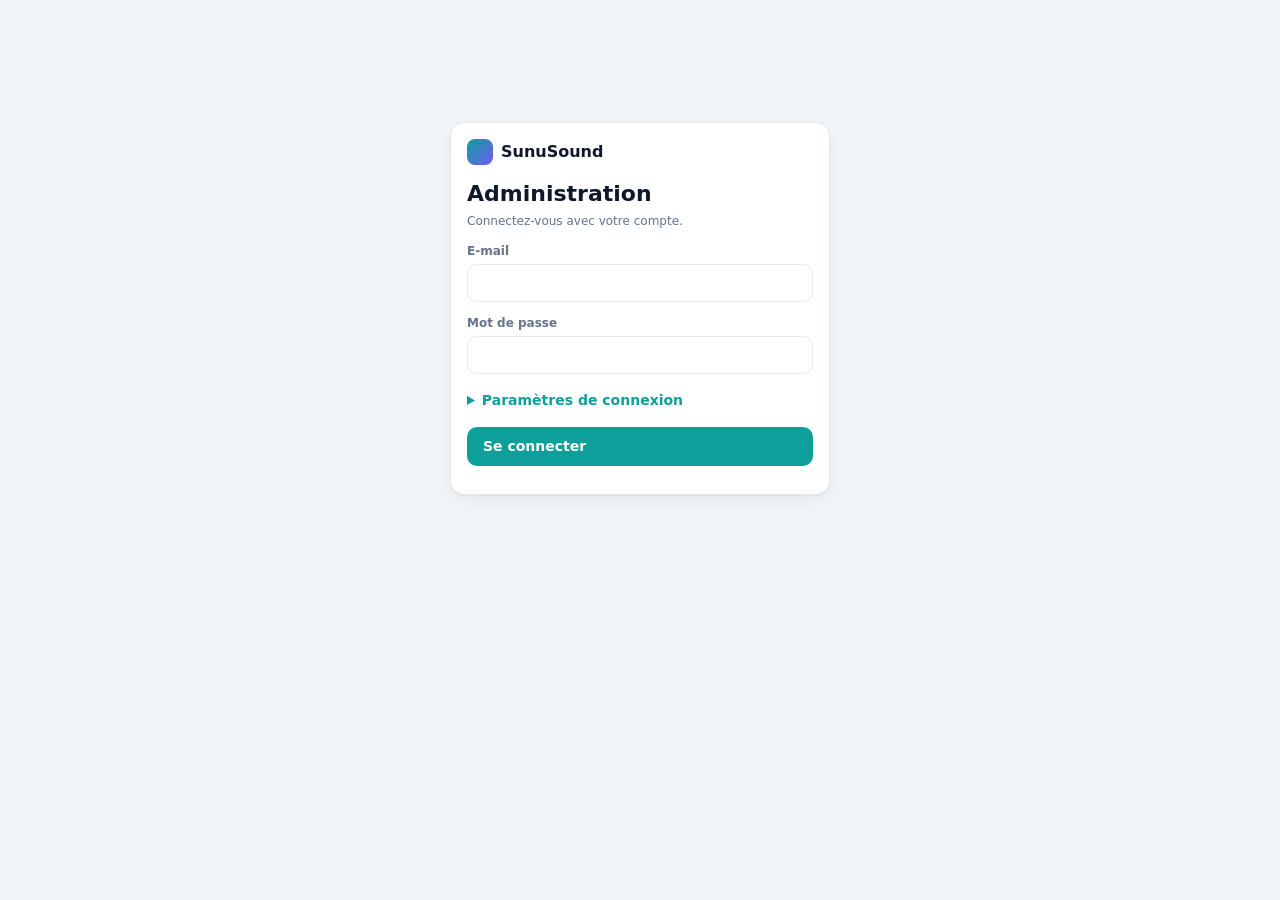
<file: app/admin/surveys.html>
<!doctype html><html lang="fr"><head><meta charset="utf-8"><meta name="viewport" content="width=device-width,initial-scale=1"><title>SunuSound · Enquêtes</title><link rel="stylesheet" href="admin.css"></head><body>
<script src="admin.js"></script>
<script>
boot({page:'surveys',roles:['tenant_admin','analyst'],ready:init});
const S={cat:null,surveys:[],resp:{items:[],total:0,off:0},sel:new Set()};let E=null;const IND={};
const isAdmin=()=>A.me.role==='tenant_admin';
const UNITS=[['household','Ménage'],['person','Personne'],['dwelling','Logement'],['enterprise','Entreprise'],['farm','Exploitation agricole'],['facility','Établissement (école, centre de santé…)'],['community','Communauté / quartier']];
const STL={draft:'Brouillon',active:'Active',paused:'En pause',closed:'Fermée'};
const QSL={pending:'En évaluation',validated:'Validée',indicative:'Indicative',rejected:'Rejetée'};
const MODE={profile:'Profil',mixed:'Mixte',direct:'Direct'};const ORG={deterministic:'Automatique',cluster:'Réponses réelles',ai:'IA',admin:'Admin'};
const toLoc=iso=>{if(!iso)return'';const d=new Date(iso),p=n=>String(n).padStart(2,'0');return `${d.getFullYear()}-${p(d.getMonth()+1)}-${p(d.getDate())}T${p(d.getHours())}:${p(d.getMinutes())}`};
async function init(){S.cat=await api('/datamap/catalog');S.cat.domains.forEach(d=>d.indicators.forEach(i=>IND[i.key]=i));
 $('#main').innerHTML=`<div id="v-list"></div><div id="v-edit" hidden></div>`;list()}
// ================= liste + onglets
function list(){E=null;$('#v-edit').hidden=true;const v=$('#v-list');v.hidden=false;
 v.innerHTML=`<h2>Enquêtes</h2><div class="sub">Cartographie participative de la société : choisissez des thèmes, la plateforme gère le reste.</div>
 <div class="tabs">${[['sv','Mes enquêtes'],['rs','Réponses à vérifier'],['rd','Répondants'],['rf','Valeurs de référence'],['ct','Catalogue']].map(([k,l],i)=>`<button class="${i?'':'on'}" data-t="${k}">${l}</button>`).join('')}</div><div id="tab"></div>`;
 $$('.tabs button',v).forEach(b=>b.onclick=()=>{$$('.tabs button',v).forEach(x=>x.classList.toggle('on',x===b));({sv:tSv,rs:tRs,rd:tRd,rf:tRf,ct:tCt})[b.dataset.t]()});tSv()}
async function tSv(){const el=$('#tab');el.innerHTML='<div class="empty">Chargement…</div>';
 try{S.surveys=await api('/survey-admin/surveys')}catch(e){return toast(e.message,1)}
 const n=k=>S.surveys.filter(s=>s.status===k).length;
 el.innerHTML=`<div class="kpis">${kpi('Enquêtes',S.surveys.length)}${kpi('Actives',n('active'))}${kpi('Réponses',S.surveys.reduce((a,s)=>a+s.responses,0))}</div>
 <div class="row" style="margin:14px 0">${isAdmin()?'<button class="btn" id="new">＋ Nouvelle enquête</button>':''}<div class="sp"></div><select id="fs" style="width:auto"><option value="">Tous les statuts</option>${Object.entries(STL).map(([k,v])=>`<option value="${k}">${v}</option>`).join('')}</select></div>
 <div class="g3" id="cards"></div>`;
 const draw=()=>{const f=$('#fs').value;$('#cards').innerHTML=S.surveys.filter(s=>!f||s.status===f).map(s=>{const d=S.cat.domains.find(x=>x.key===s.domain);return `<div class="card hov" data-id="${s.id}" style="border-top:4px solid ${d?.color||'var(--pr)'}"><span class="chip ${s.status}">${STL[s.status]}</span><span class="chip">${esc(d?.label||s.domain)}</span><h3 style="margin:8px 0 2px">${esc(s.title)}</h3><div class="sub">${esc((s.description||'').slice(0,110))}</div><div style="margin-top:8px"><b>${s.responses}</b> <span class="sub">réponse(s) · version ${s.version}</span></div></div>`}).join('')||'<div class="empty">Aucune enquête.</div>'};
 draw();$('#fs').onchange=draw;$('#cards').onclick=e=>{const c=e.target.closest('[data-id]');if(c)edit(c.dataset.id)};if($('#new'))$('#new').onclick=()=>edit(null)}
// ================= éditeur (sans JSON)
const domInds=dom=>{const d=S.cat.domains.find(x=>x.key===dom);const base=S.cat.domains.find(x=>x.key==='demographie').indicators.filter(i=>i.key==='household_persons');return [...d.indicators,...(dom==='demographie'?[]:base)]};
const kindOf=i=>i.kind==='number'?'number':i.kind==='share'?'yes_no':i.kind==='scale'?'scale':(i.multi?'multi_choice':'single_choice');
async function edit(id){let s=null;if(id){try{s=await api('/survey-admin/surveys/'+id)}catch(e){return toast(e.message,1)}}
 E=s?{...s,defn:clone(s.definition),_new:false}:{_new:true,domain:S.cat.domains[0].key,title:'',description:'',cooldown_days:30,target_responses:0,starts_at:null,ends_at:null,allow_sensitive_axes:false,status:'draft',defn:{unit:'household',slots:[{key:'rubrique_1',label:'Rubrique 1',help:null,multi:false,allow_none:true,mode:'profile'}],questions:[],rules:[],dimensions:[]}};
 E._tab='gen';$('#v-list').hidden=true;const v=$('#v-edit');v.hidden=false;editor()}
function editor(){const v=$('#v-edit'),n=E._new;
 const tabs=[['gen','Général'],['q','Questions'],...(n?[]:[['pf','Profils proposés'],['st','Statistiques'],['ev','Historique des profils']])];
 v.innerHTML=`<div class="row"><button class="btn gh sm" id="back">← Toutes les enquêtes</button></div><div class="row" style="margin:8px 0"><div class="sp"><h2>${esc(E.title||'Nouvelle enquête')}</h2><div class="sub">${n?'Choisissez le thème puis les questions à poser.':'Version '+E.version+' · '+E.responses+' réponse(s)'}</div></div>${n?'':`<span class="chip ${E.status}">${STL[E.status]}</span>${isAdmin()?statusBtns():''}`}</div>
 <div class="tabs">${tabs.map(([k,l])=>`<button class="${E._tab===k?'on':''}" data-t="${k}">${l}</button>`).join('')}</div><div id="ed"></div>
 ${isAdmin()&&['gen','q'].includes(E._tab)?`<div class="bulk"><span class="sub sp">${n?'Étape '+(E._tab==='gen'?'1':'2')+' sur 2':'Modifications non enregistrées ?'}</span>${n&&E._tab==='gen'?'<button class="btn" id="nx">Suivant : questions →</button>':`<button class="btn" id="save">${n?'Créer l\'enquête':'Enregistrer'}</button>`}</div>`:''}`;
 $('#back').onclick=list;$$('.tabs button',v).forEach(b=>b.onclick=()=>{E._tab=b.dataset.t;editor()});
 const body=({gen:eGen,q:eQ,pf:ePf,st:eSt,ev:eEv})[E._tab];body($('#ed'));
 if($('#save'))$('#save').onclick=save;if($('#nx'))$('#nx').onclick=()=>{E._tab='q';editor()};
 $$('[data-sb]',v).forEach(b=>b.onclick=()=>setStatus(b.dataset.sb))}
const statusBtns=()=>({draft:[['active','Activer','ok']],active:[['paused','Mettre en pause','wa'],['closed','Fermer','er']],paused:[['active','Reprendre','ok'],['closed','Fermer','er']],closed:[['active','Rouvrir','ok']]})[E.status].map(([k,l,c])=>`<button class="btn ${c}" data-sb="${k}">${l}</button>`).join('');
async function setStatus(st){try{const r=await api(`/survey-admin/surveys/${E.id}/status`,{method:'POST',body:{status:st,use_ai:false}});toast('Statut mis à jour'+(r.profiles_created?' · '+r.profiles_created+' profil(s) créé(s)':''));edit(E.id)}catch(e){toast(e.message,1)}}
function eGen(el){const d=S.cat.domains;
 el.innerHTML=`<div class="card"><h3>Informations</h3><div class="g2"><label class="f">Thème de l'enquête<select id="g-dom" ${E._new?'':'disabled'}>${d.map(x=>`<option value="${x.key}" ${x.key===E.domain?'selected':''}>${esc(x.label)}</option>`).join('')}</select></label><label class="f">Qui répond ?<select id="g-unit">${UNITS.map(([k,l])=>`<option value="${k}" ${E.defn.unit===k?'selected':''}>${l}</option>`).join('')}</select></label></div>
 <label class="f" style="margin-top:10px">Titre<input id="g-title" maxlength="160" value="${esc(E.title)}"></label><label class="f" style="margin-top:10px">Description<textarea id="g-desc" maxlength="1500">${esc(E.description||'')}</textarea></label>
 <div class="g4" style="margin-top:10px"><label class="f">Délai avant de repondre à nouveau (jours)<input id="g-cd" type="number" min="0" max="365" value="${E.cooldown_days}"></label><label class="f">Objectif de réponses<input id="g-tg" type="number" min="0" value="${E.target_responses}"></label><label class="f">Début<input id="g-s" type="datetime-local" value="${toLoc(E.starts_at)}"></label><label class="f">Fin<input id="g-e" type="datetime-local" value="${toLoc(E.ends_at)}"></label></div>
 <label class="ck" style="margin-top:10px"><input type="checkbox" id="g-sens" ${E.allow_sensitive_axes?'checked':''}>Autoriser les profils sensibles (ethnie, religion, opinion politique)</label></div>
 ${E._new?`<div class="card"><h3>Gagner du temps avec l'IA</h3><div class="sub">Décrivez votre objectif : l'IA propose des questions du catalogue (à relire).</div><div class="row" style="margin-top:8px"><label class="f sp">Objectif<input id="ai-goal" maxlength="500" placeholder="Ex : mesurer l'accès à l'eau potable dans les quartiers"></label><label class="f">Questions max<input id="ai-max" type="number" min="3" max="60" value="12" style="width:100px"></label><button class="btn sec" id="ai-go">Générer un brouillon</button></div></div>`:''}`;
 const bind=(id,f)=>{const x=$(id);x&&(x.oninput=x.onchange=e=>f(e.target))};
 bind('#g-dom',x=>{if(E.defn.questions.length&&!confirm('Changer de thème efface les questions choisies. Continuer ?')){x.value=E.domain;return}E.domain=x.value;E.defn.questions=[]});bind('#g-unit',x=>E.defn.unit=x.value);
 bind('#g-title',x=>E.title=x.value);bind('#g-desc',x=>E.description=x.value);bind('#g-cd',x=>E.cooldown_days=+x.value);bind('#g-tg',x=>E.target_responses=+x.value);
 bind('#g-s',x=>E.starts_at=x.value?new Date(x.value).toISOString():null);bind('#g-e',x=>E.ends_at=x.value?new Date(x.value).toISOString():null);bind('#g-sens',x=>E.allow_sensitive_axes=x.checked);
 if($('#ai-go'))$('#ai-go').onclick=async()=>{const g=$('#ai-goal').value.trim();if(g.length<5)return toast('Décrivez votre objectif (5 caractères min.)',1);
  try{const r=await api('/survey-admin/surveys/design',{method:'POST',body:{domain:E.domain,goal:g,indicators:[],unit:E.defn.unit,max_questions:+$('#ai-max').value}});E.title=r.title;E.description=r.description;E.defn=r.definition;E.defn.rules=E.defn.rules||[];toast('Brouillon généré : relisez les questions.');E._tab='q';editor()}catch(e){toast(e.message,1)}}}
function eQ(el){const D=E.defn,inds=domInds(E.domain),used=new Set(D.questions.map(q=>q.indicator));
 const evalL={none:'Pas de photo',optional:'Photo facultative',required:'Photo obligatoire'};
 const qRow=q=>{const i=IND[q.indicator];return `<div class="blk"><div class="row"><label class="f sp">${esc(i.label)}<input data-q="${q.key}" data-f="text" value="${esc(q.text)}"></label><label class="ck"><input type="checkbox" data-q="${q.key}" data-f="required" ${q.required!==false?'checked':''}>Obligatoire</label><label class="f">Rubrique<select data-q="${q.key}" data-f="slot">${D.slots.map(s=>`<option value="${s.key}" ${s.key===q.slot?'selected':''}>${esc(s.label)}</option>`).join('')}</select></label><button class="btn er sm" data-rm="${q.key}">Retirer</button></div>
  <details><summary>Options</summary><div class="g4" style="margin-top:8px"><label class="ck"><input type="checkbox" data-q="${q.key}" data-f="axis" ${q.axis?'checked':''}>Sert à décrire le profil de la personne</label><label class="f">Photo<select data-q="${q.key}" data-f="evidence">${Object.entries(evalL).map(([k,l])=>`<option value="${k}" ${(q.evidence||'none')===k?'selected':''}>${l}</option>`).join('')}</select></label>
  ${q.evidence&&q.evidence!=='none'?`<label class="f">Consigne photo<input data-q="${q.key}" data-f="evidence_hint" value="${esc(q.evidence_hint||'')}" placeholder="Ex : photo de la façade"></label>`:''}
  ${q.kind==='number'?`<label class="f">Valeur minimale<input type="number" step="any" data-q="${q.key}" data-f="min" value="${q.min??''}" placeholder="${i.lo}"></label><label class="f">Valeur maximale<input type="number" step="any" data-q="${q.key}" data-f="max" value="${q.max??''}" placeholder="${i.hi}"></label>`:''}</div>
  ${i.kind==='category'?`<div class="sub" style="margin-top:8px">Réponses proposées (2 minimum)</div><div class="chks">${i.categories.map(c=>`<label class="ck"><input type="checkbox" data-q="${q.key}" data-f="opt" data-v="${c.code}" ${(q.options||[]).length?(q.options.some(o=>o.value===c.code)?'checked':''):'checked'}>${esc(c.label)}</label>`).join('')}</div>`:''}</details></div>`};
 el.innerHTML=`<div class="g2" style="align-items:start"><div><div class="card" style="margin-top:0"><h3>Indicateurs disponibles</h3><div class="sub">Cochez ce que vous voulez demander.</div><div style="max-height:480px;overflow:auto;margin-top:8px">${inds.map(i=>`<label class="ck" style="padding:4px 0"><input type="checkbox" data-ind="${i.key}" ${used.has(i.key)?'checked':''}>${esc(i.label)}${i.sensitive?' <span class="chip">sensible</span>':''}</label>`).join('')}</div></div></div>
 <div><div class="card" style="margin-top:0"><div class="row"><h3 class="sp" style="margin:0">Rubriques et questions</h3><button class="btn sec sm" id="sl-add">＋ Rubrique</button></div>
 ${D.slots.map(s=>{const qs=D.questions.filter(q=>q.slot===s.key);return `<div class="page-box"><div class="row"><label class="f sp">Nom de la rubrique<input data-s="${s.key}" data-f="label" value="${esc(s.label)}"></label><label class="f">Réponse<select data-s="${s.key}" data-f="mode"><option value="profile" ${s.mode==='profile'?'selected':''}>Choix d'un profil</option><option value="direct" ${s.mode==='direct'?'selected':''}>Saisie directe</option></select></label>${s.mode==='profile'?`<label class="ck"><input type="checkbox" data-s="${s.key}" data-f="multi" ${s.multi?'checked':''}>Plusieurs profils possibles</label>`:''}<label class="ck"><input type="checkbox" data-s="${s.key}" data-f="allow_none" ${s.allow_none?'checked':''}>« Aucun ne me correspond »</label>${D.slots.length>1&&!qs.length?`<button class="btn er sm" data-sd="${s.key}">Supprimer</button>`:''}</div>${qs.map(qRow).join('')||'<div class="empty">Cochez des indicateurs à gauche.</div>'}</div>`}).join('')}
 ${D.rules?.length?`<div class="sub">${D.rules.length} règle(s) de cohérence existante(s) conservée(s). Les règles de base (totaux, etc.) restent appliquées automatiquement.</div>`:''}</div></div></div>`;
 const Qf=k=>D.questions.find(q=>q.key===k),Sf=k=>D.slots.find(s=>s.key===k);
 $$('[data-ind]',el).forEach(c=>c.onchange=()=>{const i=IND[c.dataset.ind];if(c.checked)D.questions.push({key:i.key,slot:D.slots[0].key,text:i.label,kind:kindOf(i),indicator:i.key,required:true});else D.questions=D.questions.filter(q=>q.key!==i.key);eQ(el)});
 $$('[data-rm]',el).forEach(b=>b.onclick=()=>{D.questions=D.questions.filter(q=>q.key!==b.dataset.rm);eQ(el)});
 $$('[data-q]',el).forEach(x=>x.onchange=()=>{const q=Qf(x.dataset.q),f=x.dataset.f;
  if(f==='required')q.required=x.checked;else if(f==='axis'){x.checked?q.axis=q.indicator:delete q.axis}
  else if(f==='opt'){const all=$$(`[data-q="${q.key}"][data-f="opt"]:checked`,el).map(c=>({value:c.dataset.v}));if(all.length<2){x.checked=true;return toast('Gardez au moins 2 réponses',1)}q.options=all}
  else if(f==='min'||f==='max'){x.value===''?delete q[f]:q[f]=+x.value}else if(f==='evidence'){q.evidence=x.value;eQ(el);return}else q[f]=x.value;if(f==='slot')eQ(el)});
 $$('[data-s]',el).forEach(x=>x.onchange=()=>{const s=Sf(x.dataset.s),f=x.dataset.f;s[f]=x.type==='checkbox'?x.checked:x.value;if(f==='mode')eQ(el)});
 $$('[data-sd]',el).forEach(b=>b.onclick=()=>{D.slots=D.slots.filter(s=>s.key!==b.dataset.sd);eQ(el)});
 $('#sl-add').onclick=()=>{let n=D.slots.length+1,k;do{k='rubrique_'+n++}while(D.slots.some(s=>s.key===k));D.slots.push({key:k,label:'Rubrique '+(n-1),help:null,multi:false,allow_none:true,mode:'profile'});eQ(el)}}
async function save(){const D=E.defn;if(!E.title||E.title.trim().length<3)return toast('Donnez un titre à l\'enquête (3 caractères min.)',1);if(!D.questions.length)return toast('Choisissez au moins une question',1);
 const used=new Set(D.questions.map(q=>q.slot));D.slots=D.slots.filter(s=>used.has(s.key));D.dimensions=[...new Set([...(D.dimensions||[]),...D.questions.filter(q=>q.axis).map(q=>q.axis)])];
 const b={title:E.title.trim(),description:E.description||null,definition:D,cooldown_days:E.cooldown_days,target_responses:E.target_responses,starts_at:E.starts_at,ends_at:E.ends_at,allow_sensitive_axes:E.allow_sensitive_axes};
 try{if(E._new){const r=await api('/survey-admin/surveys',{method:'POST',body:{...b,domain:E.domain}});toast('Enquête créée. Activez-la quand vous êtes prêt.');edit(r.id)}else{const r=await api('/survey-admin/surveys/'+E.id,{method:'PATCH',body:b});toast('Enregistré'+(r.definition_changed?' (version '+r.version+')':''));edit(E.id)}}catch(e){toast(e.message,1)}}
// ================= profils (formulaire, sans JSON)
function ansForm(slot){return E.defn.questions.filter(q=>q.slot===slot).map(q=>{const i=IND[q.indicator],id='af-'+q.key;let c;
 if(q.kind==='number')c=`<input type="number" step="any" id="${id}" min="${q.min??i.lo}" max="${q.max??i.hi}">`;
 else if(q.kind==='scale')c=`<select id="${id}">${[1,2,3,4,5].map(n=>`<option>${n}</option>`).join('')}</select>`;
 else if(q.kind==='yes_no')c=`<select id="${id}"><option value="true">Oui</option><option value="false">Non</option></select>`;
 else if(q.kind==='single_choice')c=`<select id="${id}">${(q.options||[]).map(o=>`<option value="${esc(o.value)}">${esc(o.label||o.value)}</option>`).join('')}</select>`;
 else c=`<div class="chks" id="${id}">${(q.options||[]).map(o=>`<label class="ck"><input type="checkbox" value="${esc(o.value)}">${esc(o.label||o.value)}</label>`).join('')}</div>`;
 return `<label class="f">${esc(q.short||q.text)}${c}</label>`}).join('')}
function readAns(slot){const a={};for(const q of E.defn.questions.filter(q=>q.slot===slot)){const el=$('#af-'+q.key);
 if(q.kind==='number'){if(el.value==='')throw new Error('Renseignez : '+q.text);a[q.key]=+el.value}else if(q.kind==='scale')a[q.key]=+el.value;else if(q.kind==='yes_no')a[q.key]=el.value==='true';else if(q.kind==='single_choice')a[q.key]=el.value;
 else{const v=$$('input:checked',el).map(c=>c.value);if(!v.length)throw new Error('Choisissez au moins une réponse : '+q.text);a[q.key]=v}}return a}
async function ePf(el){el.innerHTML='<div class="empty">Chargement…</div>';
 try{const profs=await api(`/survey-admin/surveys/${E.id}/profiles`);const slots=E.defn.slots.filter(s=>s.mode==='profile');
  if(!slots.length){el.innerHTML='<div class="empty">Aucune rubrique en « choix d\'un profil ».</div>';return}
  const by={};profs.forEach(p=>(by[p.slot]=by[p.slot]||[]).push(p));
  el.innerHTML=`<div class="card"><div class="sub">Un profil est un ensemble de réponses cohérentes qu'une personne reconnaît comme les siennes. Ils évoluent avec les vrais choix des répondants.</div>${isAdmin()?`<div class="row" style="margin-top:8px"><select id="pf-slot" style="width:auto">${slots.map(s=>`<option value="${s.key}">${esc(s.label)}</option>`).join('')}</select><label class="ck"><input type="checkbox" id="pf-ai">Avec l'IA</label><button class="btn" id="pf-gen">Générer des profils</button><button class="btn sec" id="pf-ev">Faire évoluer maintenant</button><button class="btn sec" id="pf-add">Créer un profil à la main</button></div><div id="pf-form"></div>`:''}</div>
  ${slots.map(s=>`<div class="card tw" style="padding:0"><div style="padding:14px"><h3 style="margin:0">${esc(s.label)}</h3></div><table><thead><tr><th>Profil</th><th>Origine</th><th>État</th><th>Affiché</th><th>Choisi</th><th>Part des choix</th><th></th></tr></thead><tbody>${(by[s.key]||[]).map(p=>`<tr><td><b>${esc(p.label)}</b><div class="sub">${(p.summary||[]).map(x=>esc(x.answer)).join(' · ')}</div></td><td><span class="chip">${ORG[p.origin]||p.origin}</span></td><td><span class="chip ${p.status==='active'?'active':'closed'}">${p.status==='active'?'Actif':'Retiré'}</span></td><td>${p.shown}</td><td>${p.picked}</td><td>${p.share_of_picks!=null?Math.round(p.share_of_picks*100)+' %':'—'}</td><td style="white-space:nowrap">${isAdmin()?`<button class="btn sec sm" data-pin="${p.id}" data-v="${p.pinned}">${p.pinned?'Détacher':'Épingler'}</button> <button class="btn sec sm" data-ret="${p.id}" data-st="${p.status}">${p.status==='active'?'Retirer':'Réactiver'}</button>`:''}</td></tr>`).join('')||'<tr><td colspan="7" class="empty">Aucun profil.</td></tr>'}</tbody></table></div>`).join('')}`;
  $$('[data-pin]',el).forEach(b=>b.onclick=async()=>{try{await api('/survey-admin/profiles/'+b.dataset.pin,{method:'PATCH',body:{pinned:b.dataset.v!=='true'}});ePf(el)}catch(e){toast(e.message,1)}});
  $$('[data-ret]',el).forEach(b=>b.onclick=async()=>{try{await api('/survey-admin/profiles/'+b.dataset.ret,{method:'PATCH',body:{retire:b.dataset.st==='active'}});ePf(el)}catch(e){toast(e.message,1)}});
  if(!isAdmin())return;
  $('#pf-gen').onclick=async()=>{try{const r=await api(`/survey-admin/surveys/${E.id}/profiles/generate`,{method:'POST',body:{slot:$('#pf-slot').value,n:null,use_ai:$('#pf-ai').checked}});toast(r.added+' profil(s) ajouté(s)');ePf(el)}catch(e){toast(e.message,1)}};
  $('#pf-ev').onclick=async()=>{try{const r=await api(`/survey-admin/surveys/${E.id}/evolve`,{method:'POST',body:{use_ai:$('#pf-ai').checked}});toast('Génération '+r.generation+' créée');ePf(el)}catch(e){toast(e.message,1)}};
  $('#pf-add').onclick=()=>{const sl=$('#pf-slot').value;$('#pf-form').innerHTML=`<div class="sub-card"><div class="g2"><label class="f">Nom du profil<input id="pn" maxlength="120"></label><label class="f">Description (facultatif)<input id="pd" maxlength="300"></label></div><div class="g2" style="margin-top:8px">${ansForm(sl)}</div><button class="btn" id="ps" style="margin-top:10px">Créer le profil</button></div>`;
   $('#ps').onclick=async()=>{try{const a=readAns(sl);await api(`/survey-admin/surveys/${E.id}/profiles`,{method:'POST',body:{slot:sl,label:$('#pn').value.trim(),description:$('#pd').value.trim()||null,answers:a}});toast('Profil créé');ePf(el)}catch(e){toast(e.message,1)}}}
 }catch(e){el.innerHTML=`<div class="empty">${esc(e.message)}</div>`}}
async function eSt(el){el.innerHTML='<div class="empty">Chargement…</div>';
 try{const st=await api(`/survey-admin/surveys/${E.id}/stats`,{query:{days:30}});const col={validated:'#16a34a',indicative:'#d97706',rejected:'#dc2626',pending:'#64748b'};
  el.innerHTML=`<div class="kpis">${kpi('Réponses',st.total)}${kpi('Contributeurs',st.contributors)}${kpi('Zones couvertes',st.cells_covered)}${st.progress!=null?kpi('Objectif atteint',Math.round(st.progress*100)+' %'):''}${kpi('Génération de profils',st.profile_generation)}</div>
  <div class="g2"><div class="card"><h3>Qualité des réponses</h3>${Ch.donut(Object.entries(st.by_status).map(([k,v])=>({l:QSL[k],v})))}</div><div class="card"><h3>Mode de réponse</h3>${Ch.donut(Object.entries(st.modes).map(([k,v])=>({l:MODE[k]||k,v})))}</div></div>
  <div class="card"><h3>Réponses par jour</h3>${st.days.length?Ch.line([{name:'Réponses',v:st.days.map(d=>d.pending+d.validated+d.indicative+d.rejected)}],st.days.map(d=>d.date.slice(5))):'<div class="empty">Aucune donnée</div>'}</div>
  <div class="g2"><div class="card"><h3>Raisons les plus fréquentes</h3>${Ch.bars(st.top_reasons.map(r=>({l:r.label,v:r.n})))}</div><div class="card"><h3>« Aucun profil ne me correspond »</h3>${Ch.bars(Object.entries(st.none_rate_by_slot).map(([k,v])=>({l:(E.defn.slots.find(s=>s.key===k)||{}).label||k,v:Math.round(v*100)})))}<div class="sub">En % des réponses.</div></div></div>`}catch(e){el.innerHTML=`<div class="empty">${esc(e.message)}</div>`}}
async function eEv(el){try{const ev=await api(`/survey-admin/surveys/${E.id}/profile-events`);
 el.innerHTML=ev.map(e=>`<div class="card"><div class="row"><b class="sp">Génération ${e.generation}</b><span class="sub">${fd(e.at)}</span></div><div class="sub">${e.method==='ai+data'?'IA et réponses réelles':'Réponses réelles'} · <span class="up">+${e.added} ajoutés</span> · <span class="down">−${e.retired} retirés</span></div>${Object.entries(e.details?.slots||{}).map(([k,s])=>`<div style="margin-top:6px"><b>${esc((E.defn.slots.find(x=>x.key===k)||{}).label||k)}</b> <span class="sub">· « aucun ne correspond » : ${Math.round((s.none_rate||0)*100)} %</span>${s.added.map(a=>`<div class="up">+ ${esc(a.label)}</div>`).join('')}${s.retired.map(a=>`<div class="down">− ${esc(a)}</div>`).join('')}</div>`).join('')}</div>`).join('')||'<div class="empty">Aucun événement.</div>'}catch(e){el.innerHTML=`<div class="empty">${esc(e.message)}</div>`}}
// ================= réponses
async function tRs(){const el=$('#tab');
 el.innerHTML=`<div class="card"><div class="row"><label class="f">Enquête<select id="r-sv"><option value="">Toutes</option>${S.surveys.map(s=>`<option value="${s.id}">${esc(s.title)}</option>`).join('')}</select></label><div class="pills" id="r-st">${Object.entries(QSL).map(([k,v])=>`<button class="pill ${k!=='validated'?'on':''}" data-st="${k}">${v}</button>`).join('')}</div><div class="sp"></div><label class="f">Décision<select id="r-ev"><option value="">Toutes</option><option value="auto">Automatique</option><option value="admin">Admin</option></select></label><label class="f">Par page<select id="r-sz"><option>25</option><option selected>50</option><option>100</option></select></label><button class="btn" id="r-go">Filtrer</button></div></div>
 <div class="card tw" style="padding:0"><table><thead><tr><th><input type="checkbox" id="r-all"></th><th>Date</th><th>Enquête</th><th>Mode</th><th>Statut</th><th>Fiabilité</th><th>Raisons</th></tr></thead><tbody id="r-rows"></tbody></table></div>
 <div class="row" style="margin-top:10px"><span id="r-ct" class="sub sp"></span><button class="btn sec sm" id="r-pv">←</button><button class="btn sec sm" id="r-nx">→</button></div>
 <div class="bulk" id="r-bulk" hidden><b id="r-bc"></b><select id="r-bs" style="width:auto"><option value="validated">Valider</option><option value="indicative">Indicative</option><option value="rejected">Rejeter</option></select><input id="r-br" placeholder="Motif (3 caractères min.)" style="flex:1;min-width:200px"><button class="btn" id="r-ba">Appliquer</button><button class="btn sec" id="r-brl">Remettre en automatique</button></div>`;
 S.resp.off=0;S.sel.clear();const st=()=>$$('#r-st .on').map(b=>b.dataset.st);
 $('#r-st').onclick=e=>e.target.dataset.st&&e.target.classList.toggle('on');
 const ld=async()=>{try{const d=await api('/survey-admin/responses',{query:{survey_id:$('#r-sv').value,status:st(),evaluator:$('#r-ev').value,limit:$('#r-sz').value,offset:S.resp.off}});S.resp.items=d.items;S.resp.total=d.total;S.sel.clear();rrows()}catch(e){toast(e.message,1)}};
 const bulk=()=>{$('#r-bulk').hidden=!isAdmin()||!S.sel.size;$('#r-bc').textContent=S.sel.size+' sélectionnée(s)'};
 function rrows(){const sz=+$('#r-sz').value;$('#r-rows').innerHTML=S.resp.items.map(r=>`<tr><td><input type="checkbox" class="rs" data-id="${r.id}"></td><td>${fd(r.submitted_at)}</td><td>${esc(r.survey)}</td><td><span class="chip">${MODE[r.mode]||r.mode}</span></td><td><span class="chip ${r.quality_status}">${QSL[r.quality_status]}</span></td><td>${r.score!=null?Math.round(r.score*100)+' %':'—'}</td><td>${(r.reasons||[]).filter(x=>x.severity!=='info').map(x=>`<span class="chip" title="${esc(x.tip||'')}">${esc(x.label)}</span>`).join('')||'—'}</td></tr>
  <tr><td colspan="7"><details><summary>Détail</summary><ul style="margin:6px 0 6px 16px">${(r.answers||[]).map(a=>`<li><b>${esc(a.question)}</b> : ${esc(a.answer)}</li>`).join('')}</ul>${(r.evidence||[]).map(e=>`<button class="btn sec sm" data-ev="${e.id}">Photo : ${esc(e.question)}</button> `).join('')}<div class="sub">GPS ${Math.round(r.gps_accuracy_m)} m · ${r.duration_seconds}s · pondération ${r.weight}</div></details></td></tr>`).join('')||'<tr><td colspan="7" class="empty">Aucune réponse.</td></tr>';
  $('#r-ct').textContent=`${S.resp.total} réponse(s) · ${Math.min(S.resp.off+1,S.resp.total)}–${Math.min(S.resp.off+sz,S.resp.total)}`;$('#r-pv').disabled=!S.resp.off;$('#r-nx').disabled=S.resp.off+sz>=S.resp.total;bulk()}
 $('#r-rows').onchange=e=>{if(e.target.classList.contains('rs')){e.target.checked?S.sel.add(e.target.dataset.id):S.sel.delete(e.target.dataset.id);bulk()}};
 $('#r-rows').onclick=async e=>{const id=e.target.dataset.ev;if(!id)return;try{const r=await raw('/survey-admin/evidence/'+id+'/content');if(!r.ok)throw new Error('Photo indisponible');const u=URL.createObjectURL(await r.blob());window.open(u,'_blank');setTimeout(()=>URL.revokeObjectURL(u),60000)}catch(x){toast(x.message,1)}};
 $('#r-all').onchange=e=>{S.resp.items.forEach(r=>e.target.checked?S.sel.add(r.id):S.sel.delete(r.id));$$('.rs').forEach(c=>c.checked=e.target.checked);bulk()};
 $('#r-go').onclick=()=>{S.resp.off=0;ld()};$('#r-pv').onclick=()=>{S.resp.off=Math.max(0,S.resp.off-+$('#r-sz').value);ld()};$('#r-nx').onclick=()=>{S.resp.off+=+$('#r-sz').value;ld()};
 $('#r-ba').onclick=async()=>{const r=$('#r-br').value.trim();if(r.length<3)return toast('Motif (3 caractères min.)',1);try{const x=await api('/survey-admin/responses/bulk',{method:'POST',body:{ids:[...S.sel],status:$('#r-bs').value,reason:r}});toast(x.updated+' mise(s) à jour');ld()}catch(e){toast(e.message,1)}};
 $('#r-brl').onclick=async()=>{try{const x=await api('/survey-admin/responses/release',{method:'POST',body:{ids:[...S.sel]}});toast(x.released+' remise(s) en évaluation');ld()}catch(e){toast(e.message,1)}};ld()}
async function tRd(){const el=$('#tab');try{const d=await api('/survey-admin/respondents');el.innerHTML=`<div class="g2"><div class="card"><h3>Profils de comportement</h3>${Ch.donut(Object.entries(d.personas||{}).map(([k,v])=>({l:k,v})))}</div><div class="card"><h3>À savoir</h3><div class="sub">Le score mesure l'incohérence et l'écart aux tendances, pas l'honnêteté. Seuls les 90 derniers jours comptent.</div></div></div>
 <div class="card tw" style="padding:0"><div style="padding:14px"><h3 style="margin:0">Confiance la plus faible</h3></div><table><thead><tr><th>Pseudo</th><th>Confiance</th><th>Profil</th><th>Réponses</th><th>Tendance</th><th>Signaux</th></tr></thead><tbody>${(d.lowest_trust||[]).map(u=>`<tr><td>${esc(u.pseudonym)}</td><td>${Math.round(u.trust*100)} %</td><td>${esc(u.persona)}</td><td>${u.responses}</td><td>${u.trend>.03?'↑':u.trend<-.03?'↓':'='}</td><td>${(u.flags||[]).map(f=>`<span class="chip">${esc(f)}</span>`).join('')||'—'}</td></tr>`).join('')||'<tr><td colspan="6" class="empty">Aucun répondant à faible confiance.</td></tr>'}</tbody></table></div>`}catch(e){el.innerHTML=`<div class="empty">${esc(e.message)}</div>`}}
// ================= références
async function tRf(){const el=$('#tab');
 const opts=S.cat.domains.map(d=>`<optgroup label="${esc(d.label)}">${d.indicators.filter(i=>['number','scale','share','category'].includes(i.kind)).map(i=>`<option value="${i.key}">${esc(i.label)}</option>`).join('')}</optgroup>`).join('');
 el.innerHTML=`<div class="card"><div class="sub">Valeurs officielles (recensement, enquête nationale…) utilisées pour contrôler et comparer les réponses. Rien n'est inventé : seules les valeurs que vous saisissez sont utilisées.</div>${isAdmin()?`<button class="btn" id="rf-add" style="margin-top:8px">＋ Ajouter une valeur</button>`:''}</div><div class="card tw" style="padding:0"><table><thead><tr><th>Indicateur</th><th>Valeur</th><th>Périmètre</th><th>Année</th><th>Source</th><th></th></tr></thead><tbody id="rf-rows"></tbody></table></div>`;
 const ld=async()=>{try{const it=await api('/survey-admin/reference');$('#rf-rows').innerHTML=it.map(r=>`<tr><td>${esc(IND[r.indicator_key]?.label||r.indicator_key)}${r.category?` <span class="chip">${esc(r.category)}</span>`:''}</td><td><b>${r.value}</b> <span class="sub">${r.stat==='share'?'(part)':'(moyenne)'}</span></td><td>${r.scope_h3?esc(r.scope_h3)+' (r'+r.scope_res+')':'National'}</td><td>${r.period_year||'—'}</td><td>${esc(r.source)}</td><td>${isAdmin()?`<button class="btn er sm" data-d="${r.id}">Supprimer</button>`:''}</td></tr>`).join('')||'<tr><td colspan="6" class="empty">Aucune valeur de référence.</td></tr>'}catch(e){toast(e.message,1)}};
 $('#rf-rows').onclick=async e=>{const id=e.target.dataset.d;if(!id||!confirm('Supprimer ?'))return;try{await api('/survey-admin/reference/'+id,{method:'DELETE'});ld()}catch(x){toast(x.message,1)}};
 if($('#rf-add'))$('#rf-add').onclick=()=>{const m=modal(`<h3>Nouvelle valeur de référence</h3><div class="g2"><label class="f">Indicateur<select id="m-i">${opts}</select></label><label class="f" id="m-cw">Réponse concernée<select id="m-c"></select></label><label class="f">Valeur<input id="m-v" type="number" step="any"></label><label class="f">Source *<input id="m-s" placeholder="Ex : Recensement 2023"></label><label class="f">Année<input id="m-y" type="number" min="1900" max="2100"></label><label class="f">Zone (code H3, facultatif)<input id="m-h"></label><label class="f">Résolution de la zone<input id="m-r" type="number" min="3" max="9"></label></div><div class="sub" id="m-hint"></div><div class="row" style="margin-top:12px"><button class="btn" id="m-ok">Enregistrer</button><button class="btn sec" data-close>Annuler</button></div>`);
  const sync=()=>{const i=IND[$('#m-i').value];$('#m-cw').hidden=i.kind!=='category';if(i.kind==='category')$('#m-c').innerHTML=i.categories.map(c=>`<option value="${c.code}">${esc(c.label)}</option>`).join('');$('#m-hint').textContent=i.kind==='number'||i.kind==='scale'?'Valeur moyenne attendue ('+(i.unit||'')+').':'Part attendue, entre 0 et 1 (ex : 0.65 pour 65 %).'};$('#m-i').onchange=sync;sync();
  $('#m-ok').onclick=async()=>{const i=IND[$('#m-i').value],num=i.kind==='number'||i.kind==='scale';try{await api('/survey-admin/reference',{method:'POST',body:{items:[{indicator_key:i.key,stat:num?'mean':'share',category:i.kind==='category'?$('#m-c').value:null,value:+$('#m-v').value,scope_h3:$('#m-h').value.trim()||null,scope_res:$('#m-r').value?+$('#m-r').value:null,period_year:$('#m-y').value?+$('#m-y').value:null,source:$('#m-s').value.trim()}]}});m.remove();toast('Valeur ajoutée');ld()}catch(e){toast(e.message,1)}}};ld()}
function tCt(){$('#tab').innerHTML=S.cat.domains.map(d=>`<details class="card"><summary><b style="color:${d.color}">${esc(d.label)}</b> <span class="sub">· ${d.indicators.length} indicateurs</span></summary><div class="sub">${esc(d.summary)}</div><table style="margin-top:8px"><thead><tr><th>Indicateur</th><th>Type</th><th>Unité</th></tr></thead><tbody>${d.indicators.map(i=>`<tr><td>${esc(i.label)}${i.sensitive?' <span class="chip">sensible</span>':''}</td><td>${{number:'Nombre',share:'Oui / Non',scale:'Échelle 1-5',category:'Choix'}[i.kind]}</td><td>${esc(i.unit)}</td></tr>`).join('')}</tbody></table></details>`).join('')}
</script></body></html>
</file>
<file: app/admin/admin.css>
:root{--bg:#f3f6f9;--card:#fff;--tx:#0f172a;--mu:#64748b;--bd:#e5eaf0;--pr:#0e9f9a;--ok:#16a34a;--wa:#d97706;--er:#dc2626;--vi:#6d5df6;--sh:0 1px 2px rgba(15,23,42,.05),0 6px 18px rgba(15,23,42,.06)}
@media(prefers-color-scheme:dark){:root{--bg:#0b1116;--card:#141c24;--tx:#e6edf2;--mu:#8da0ad;--bd:#26323b;--sh:none}}
*{box-sizing:border-box}[hidden]{display:none!important}
body{margin:0;font:14px/1.5 system-ui,-apple-system,Segoe UI,Roboto,sans-serif;background:var(--bg);color:var(--tx)}
a{color:var(--pr)}h2{font-size:22px;margin:0 0 2px}h3{font-size:16px;margin:0 0 10px}h4{font-size:14px;margin:14px 0 6px}
.sub,small{color:var(--mu);font-size:12px}.err{color:var(--er)}
.top{position:sticky;top:0;z-index:30;display:flex;align-items:center;gap:8px;padding:0 20px;height:56px;background:var(--card);border-bottom:1px solid var(--bd)}
.brand{font-weight:800;font-size:16px;display:flex;align-items:center;gap:8px;margin-right:12px}
.brand i{width:26px;height:26px;border-radius:8px;background:linear-gradient(135deg,#0e9f9a,#6d5df6);display:inline-block}
.top nav{display:flex;gap:2px;flex:1;overflow:auto}
.top nav a{padding:8px 14px;border-radius:9px;color:var(--mu);text-decoration:none;font-weight:600;white-space:nowrap}
.top nav a:hover{background:var(--bg)}.top nav a.on{background:rgba(14,159,154,.12);color:var(--pr)}
.page{max-width:1280px;margin:0 auto;padding:22px 20px 100px}
.card{background:var(--card);border:1px solid var(--bd);border-radius:14px;padding:16px;margin-top:14px;box-shadow:var(--sh)}
.card.hov{cursor:pointer;transition:.15s}.card.hov:hover{transform:translateY(-2px);border-color:var(--pr)}
.sub-card{background:var(--bg);border:1px dashed var(--bd);border-radius:10px;padding:10px;margin-top:8px}
.btn{border:0;border-radius:10px;padding:9px 16px;font:inherit;font-weight:700;cursor:pointer;background:var(--pr);color:#fff;display:inline-flex;gap:6px;align-items:center}
.btn:hover{filter:brightness(1.07)}.btn:disabled{opacity:.5;cursor:default}
.btn.sec{background:var(--bd);color:var(--tx)}.btn.ok{background:var(--ok)}.btn.wa{background:var(--wa)}.btn.er{background:var(--er)}.btn.gh{background:none;color:var(--mu)}.btn.sm{padding:5px 10px;font-size:12px;border-radius:8px}
input,select,textarea{font:inherit;color:inherit;background:var(--card);border:1px solid var(--bd);border-radius:10px;padding:9px 11px;width:100%}
input:focus,select:focus,textarea:focus{outline:2px solid rgba(14,159,154,.35);border-color:var(--pr)}
input[type=checkbox],input[type=radio]{width:auto}textarea{resize:vertical;min-height:70px}
label.f{display:flex;flex-direction:column;gap:4px;font-size:12px;color:var(--mu);font-weight:600}
label.ck{display:flex;align-items:center;gap:8px;font-size:13px;color:var(--tx);font-weight:500}
.row{display:flex;gap:10px;flex-wrap:wrap;align-items:flex-end}.sp{flex:1}
.g2,.g3,.g4{display:grid;gap:12px}.g2{grid-template-columns:repeat(auto-fit,minmax(260px,1fr))}.g3{grid-template-columns:repeat(auto-fill,minmax(300px,1fr))}.g4{grid-template-columns:repeat(auto-fit,minmax(170px,1fr))}
.chks{display:flex;gap:6px 14px;flex-wrap:wrap}
table{width:100%;border-collapse:collapse}th,td{text-align:left;padding:9px 10px;border-bottom:1px solid var(--bd);vertical-align:top}
th{font-size:11px;color:var(--mu);text-transform:uppercase;letter-spacing:.05em}tr.r{cursor:pointer}tr.r:hover td{background:rgba(14,159,154,.05)}.tw{overflow:auto}
.chip{display:inline-block;padding:2px 9px;border-radius:99px;font-size:12px;font-weight:700;margin:1px 3px 1px 0;background:var(--bd);color:var(--mu)}
.chip.validated,.chip.active,.chip.granted,.chip.delivered,.chip.accepted{background:#16a34a22;color:var(--ok)}
.chip.indicative,.chip.paused,.chip.pending,.chip.entered{background:#d9770622;color:var(--wa)}
.chip.rejected,.chip.closed,.chip.refused,.chip.revoked,.chip.expired{background:#dc262622;color:var(--er)}
.chip.draft{background:#64748b22}
.tabs{display:flex;gap:2px;border-bottom:1px solid var(--bd);margin:14px 0;overflow:auto}
.tabs button{border:0;background:none;padding:10px 14px;font:inherit;font-weight:600;color:var(--mu);cursor:pointer;border-bottom:2px solid transparent;white-space:nowrap}
.tabs button.on{color:var(--pr);border-color:var(--pr)}.tabs .sep{width:1px;background:var(--bd);margin:6px 8px}
.pills{display:flex;gap:6px;flex-wrap:wrap}.pill{border:1px solid var(--bd);background:var(--card);border-radius:99px;padding:6px 13px;font:inherit;font-size:13px;cursor:pointer;color:var(--mu);font-weight:600}.pill.on{background:var(--pr);border-color:var(--pr);color:#fff}
.kpis{display:grid;grid-template-columns:repeat(auto-fit,minmax(170px,1fr));gap:12px;margin-top:14px}
.kpi{background:var(--card);border:1px solid var(--bd);border-radius:14px;padding:14px;box-shadow:var(--sh)}.kpi span{display:block;font-size:12px;color:var(--mu);font-weight:600}.kpi b{font-size:26px;line-height:1.2}.kpi small{display:block}
.empty{padding:28px;text-align:center;color:var(--mu)}
.ov{position:fixed;inset:0;background:rgba(15,23,42,.55);z-index:60;display:flex;align-items:flex-start;justify-content:center;padding:40px 16px;overflow:auto}
.md{background:var(--card);border-radius:16px;max-width:760px;width:100%;padding:20px;box-shadow:0 20px 60px rgba(0,0,0,.35)}
.toast{position:fixed;right:16px;top:70px;background:var(--tx);color:var(--bg);padding:11px 15px;border-radius:11px;z-index:90;max-width:380px;box-shadow:var(--sh)}.toast.bad{background:var(--er);color:#fff}
.bulk{position:fixed;left:0;right:0;bottom:0;background:var(--card);border-top:1px solid var(--bd);padding:10px 20px;display:flex;gap:10px;align-items:center;flex-wrap:wrap;z-index:40}
.lg-wrap{display:flex;justify-content:center;padding:12vh 16px}.lg-card{width:100%;max-width:380px;display:flex;flex-direction:column;gap:12px}
.bars{display:flex;flex-direction:column;gap:7px}.br,.br2{display:grid;grid-template-columns:minmax(90px,200px) 1fr auto;gap:10px;align-items:center}
.bl{overflow:hidden;text-overflow:ellipsis;white-space:nowrap;font-size:13px}.bt{height:10px;background:var(--bd);border-radius:6px;overflow:hidden;margin:2px 0}.bt i{display:block;height:100%;border-radius:6px}
.bv{font-size:12px;color:var(--mu);white-space:nowrap;min-width:70px;text-align:right}
.cols{display:flex;gap:6px;height:160px}.cl{flex:1;height:100%;display:flex;flex-direction:column;align-items:center;gap:2px;min-width:0}
.cb{flex:1;width:100%;display:flex;align-items:flex-end;min-height:0}.cb i{display:block;width:100%;background:var(--pr);border-radius:5px 5px 0 0;min-height:2px}
.cl span{font-size:11px;color:var(--mu);max-width:100%;overflow:hidden;text-overflow:ellipsis;white-space:nowrap}.cl b{font-size:11px}
.donut{display:flex;gap:16px;align-items:center;flex-wrap:wrap}.donut svg{width:120px;height:120px;flex:none}
.dleg{display:flex;flex-direction:column;gap:4px;font-size:13px}.dleg.h{flex-direction:row;gap:14px;margin-bottom:8px}.dleg i{display:inline-block;width:10px;height:10px;border-radius:3px;margin-right:6px}
.stk{display:flex;height:14px;border-radius:5px;overflow:hidden;background:var(--bd)}.stk i{display:block;height:100%}
.line svg{width:100%;height:auto}
.thumb{position:relative;width:92px;height:64px;border-radius:8px;overflow:hidden;background:var(--bd);display:flex;align-items:center;justify-content:center}.thumb img{width:100%;height:100%;object-fit:cover}.thumb .x{position:absolute;top:2px;right:2px;border:0;background:rgba(0,0,0,.6);color:#fff;border-radius:6px;cursor:pointer;font-size:11px}
.asset img{width:100%;height:110px;object-fit:cover;border-radius:8px}.vid{height:110px;display:flex;align-items:center;justify-content:center;background:var(--bd);border-radius:8px}
.page-box{border:2px solid var(--pr);border-radius:14px;padding:12px;margin:14px 0}.blk{background:var(--bg);border:1px solid var(--bd);border-radius:12px;padding:12px;margin:10px 0}
.num{display:inline-flex;width:24px;height:24px;border-radius:50%;background:var(--pr);color:#fff;align-items:center;justify-content:center;font-size:12px;font-weight:800;margin-right:6px}
.quote{border-left:3px solid var(--pr);padding:4px 10px;margin:6px 0;background:var(--bg);border-radius:0 8px 8px 0}
.up{color:var(--ok);font-weight:700}.down{color:var(--er);font-weight:700}
details>summary{cursor:pointer;color:var(--pr);font-weight:600;padding:4px 0}
@media print{body *{visibility:hidden}#rep,#rep *{visibility:visible}#rep{position:absolute;left:0;top:0;width:100%}}
</file>
